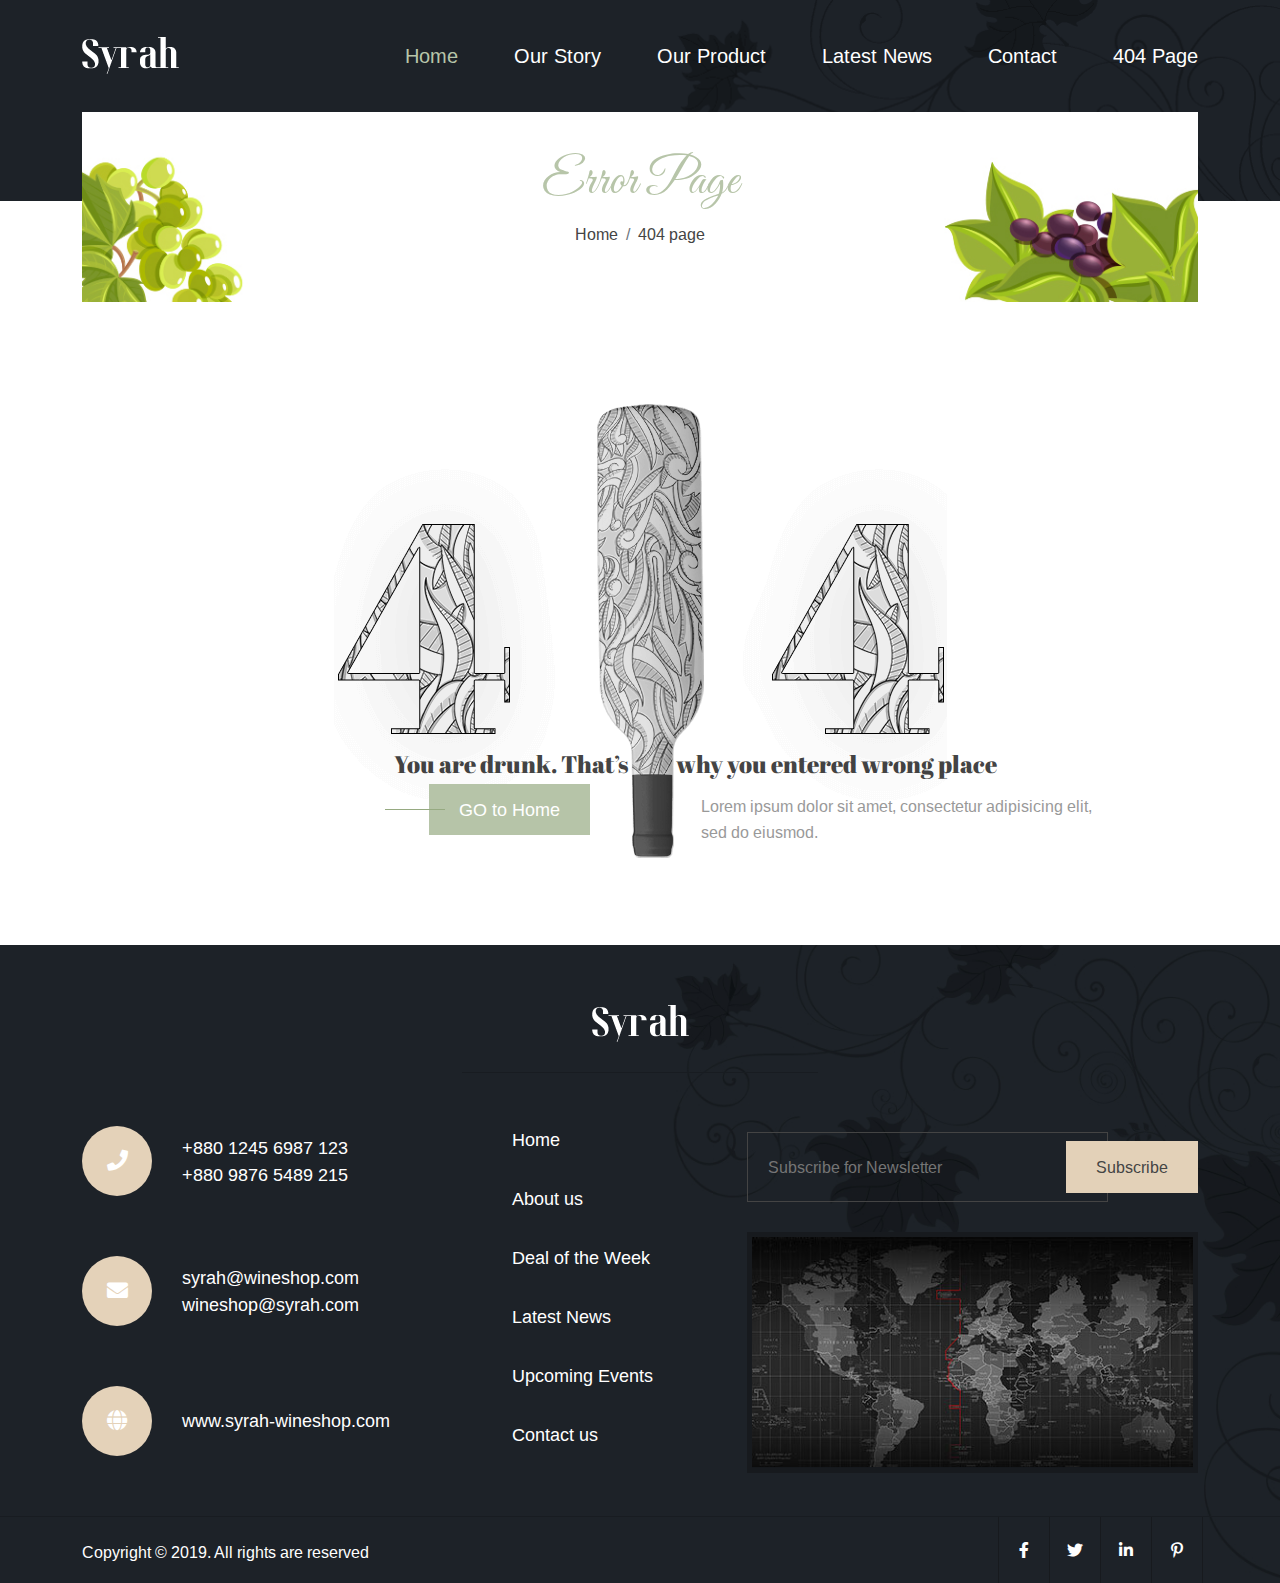
<file: 404-page.html>
<!DOCTYPE html>
<html lang="en">
<head>
    <meta charset="UTF-8">
    <meta http-equiv="X-UA-Compatible" content="IE=edge">
    <meta name="viewport" content="width=device-width, initial-scale=1.0">
    <title>Syrah - Wine Shop Html Template</title>
    <link href="https://fonts.googleapis.com/css2?family=Arimo:wght@400;500;600;700&display=swap" rel="stylesheet">
    <link href="https://fonts.googleapis.com/css2?family=Abril+Fatface&display=swap" rel="stylesheet">
    <link href="https://fonts.googleapis.com/css2?family=Great+Vibes&display=swap" rel="stylesheet">
    <link href="https://fonts.googleapis.com/css2?family=Abril+Fatface&display=swap" rel="stylesheet">
    <link href="https://fonts.googleapis.com/css2?family=Yellowtail&display=swap" rel="stylesheet">
    <link rel="stylesheet" href="css/bootstrap.min.css">
    <link rel="stylesheet" href="css/fontawesame.min.css">
    <link rel="stylesheet" href="css/slick.css">
    <link rel="stylesheet" href="css/slick-theme.css">
    <link rel="stylesheet" href="css/default.css">
    <link rel="stylesheet" href="css/style.css">
    <link rel="stylesheet" href="css/responsive.css">
</head>
<body>
    <!-- header part start -->
    <header id="top_header" class="story_page">

      <div class="banner_item" style="background: url(./images/inner-page-bg.png);">

        <!-- main menu part start  -->
        <nav class="navbar navbar-expand-lg custom_nav"> 
              <div class="container">
                <a class="navbar-brand" href="#">
                    <img src="images/logo.png" alt="logo">
                </a>
                <button class="navbar-toggler" type="button" data-bs-toggle="collapse" data-bs-target="#mynav">
                  <span class="navbar-toggler-icon">
                      <i class="fas fa-bars"></i>
                  </span>
                </button>
                <div class="collapse navbar-collapse" id="mynav">

                  <ul class="navbar-nav ms-auto">
                    <li class="nav-item">
                      <a class="nav-link active" href="index.html">Home</a>
                    </li>
                    <li class="nav-item">
                      <a class="nav-link" href="our-story.html">our story</a>
                    </li>
                    <li class="nav-item">
                      <a class="nav-link" href="our-product.html">our product</a>
                    </li>
                    <li class="nav-item">
                      <a class="nav-link" href="latest-news.html">latest news</a>
                    </li>
                    <li class="nav-item">
                      <a class="nav-link" href="contact.html">contact</a>
                    </li>
                    <li class="nav-item">
                      <a class="nav-link" href="404-page.html">404 page</a>
                    </li>
                  </ul>
                
                </div>
              </div>
            </nav>

          <!-- main menu part end -->

          <div class="breadcrumb_section">
            <div class="container">
              <div class="inner_title" style="background: url(./images/inner-title-bg.png);">
                <div class="row justify-content-center text-center">
                  <div class="col-lg-12">
                    <div class="inner_content">
                        <h2>Error Page</h2>
          
                        <ul class="breadcrumb">
                            <li class="breadcrumb-item">
                              <a href="index.html">Home</a>
                            </li>
                            <li class="breadcrumb-item active">
                              <a href="404-page.html">404 page</a>
                            </li>
                          </ul>
          
                      </div>
                  </div>
                </div>
              </div>
            </div>
          </div>

      </div>
    </header>   
    <!-- header part end -->

    <!-- Error page start -->

    <section class="error_page">
        <div class="container">
            <div class="row justify-content-center">
                <div class="col-lg-8">
                    <div class="error_img text-center">
                        <img src="./images/error-img.png" alt="error-img">
                    </div>
                </div>
            </div>

            <div class="row">
              <div class="col-lg-6 col-md-5 col-sm-6">
                <div class="left_text text_right">
                  <h3>You are drunk. That’s</h3>
                  <div class="btn">
                    <a href="index.html">GO to Home</a>
                 </div>
                </div>
              </div>
              <div class="col-lg-5 col-md-5 col-sm-6">
                <div class="right_text">
                  <h3>why you entered wrong place</h3>
                  <p>Lorem ipsum dolor sit amet, consectetur adipisicing elit, sed do eiusmod.</p>
                </div>
              </div>
            </div>
        </div>
    </section>

    <!-- Error page end -->

  <!-- Footer Area part start -->
  <footer class="footer_area">
    <div class="footer_bg" style="background: url(./images/footer-bg.jpg);">
      <div class="footer_top">
        <div class="container">
          <div class="row justify-content-center text-center">
            <div class="col-lg-4">
              <div class="footer_logo">
                <img src="./images/logo.png" alt="">
              </div>
            </div>
          </div>
  
          <div class="row pb_30">

            <div class="col-lg-4 col-md-6 col-sm-7">
              <div class="footer_content">
                <ul>
                  <li>
                    <span class="content_wrap align-items-center">
                      <span class="footer_icon">
                        <i class="fa fa-phone"></i>
                      </span>
                      <span class="footer_contact">
                        <span>+880 1245 6987 123</span><br>
                        <span>+880 9876 5489 215</span>
                      </span>
                    </span>
                  </li>
                  <li>
                    <span class="content_wrap align-items-center">
                      <span class="footer_icon">
                        <i class="fa fa-envelope"></i>
                      </span>
                      <span class="footer_contact">
                        <span>syrah@wineshop.com</span><br>
                        <span>wineshop@syrah.com</span>
                      </span>
                    </span>
                  </li>
                  <li>
                    <span class="content_wrap align-items-center">
                      <span class="footer_icon">
                        <i class="fa fa-globe"></i>
                      </span>
                      <span class="footer_contact">
                        <a href="index.html">www.syrah-wineshop.com</a>
                      </span>
                    </span>
                  </li>
                </ul>
              </div>
            </div>

            <div class="col-lg-3 col-md-5 col-sm-5">
              <div class="footer_nav">
                <ul>
                  <li>
                    <a href="">Home</a>
                  </li>
                  <li>
                    <a href="">About us</a>
                  </li>
                  <li>
                    <a href="">Deal of the Week</a>
                  </li>
                  <li>
                    <a href="">Latest News</a>
                  </li>
                  <li>
                    <a href="">Upcoming Events</a>
                  </li>
                  <li>
                    <a href="">Contact us</a>
                  </li>
                </ul>
              </div>
            </div>

            <div class="col-lg-5 col-md-12">
              <div class="news_later">
                <form action="#" class="sub_form">
                  <input type="email" placeholder="Subscribe for Newsletter">
                  <button class="sub_btn">Subscribe</button>
                </form>
              </div>
              <div class="footer_map">
                <img src="./images/map-preview.jpg" alt="">
              </div>
            </div>
          </div>
        </div>

        <div class="copyright_area">
          <div class="container">
            <div class="row">

              <div class="col-lg-6">
                <div class="copyright_text">
                  <p>Copyright © 2019. All rights are reserved</p>
                </div>
              </div>

              <div class="col-lg-6">
                <div class="social_nav">
                  <ul>
                    <li>
                      <a href="">
                        <i class="fab fa-facebook-f"></i>
                      </a>
                    </li>
                    <li>
                      <a href="">
                        <i class="fab fa-twitter"></i>
                      </a>
                    </li>
                    <li>
                      <a href="">
                        <i class="fab fa-linkedin-in"></i>
                      </a>
                    </li>
                    <li>
                      <a href="">
                        <i class="fab fa-pinterest-p"></i>
                      </a>
                    </li>
                  </ul>
                </div>
              </div>
            </div>
          </div>
        </div>
    </div>
    </div>
    
  </footer>
  <!-- Footer Area part end -->


    <!-- BAck to top start -->
    <a class="back_to_top" href="#">
      <i class="fa fa-angle-up"></i>
    </a>
  <!-- BAck to top End -->
    

    <script src="js/jquery-1.12.4.min.js"></script>
    <script src="js/bootstrap.bundle.min.js"></script>
    <script src="js/slick.min.js"></script>
    <script src="js/main.js"></script>
</body>
</html>
</file>
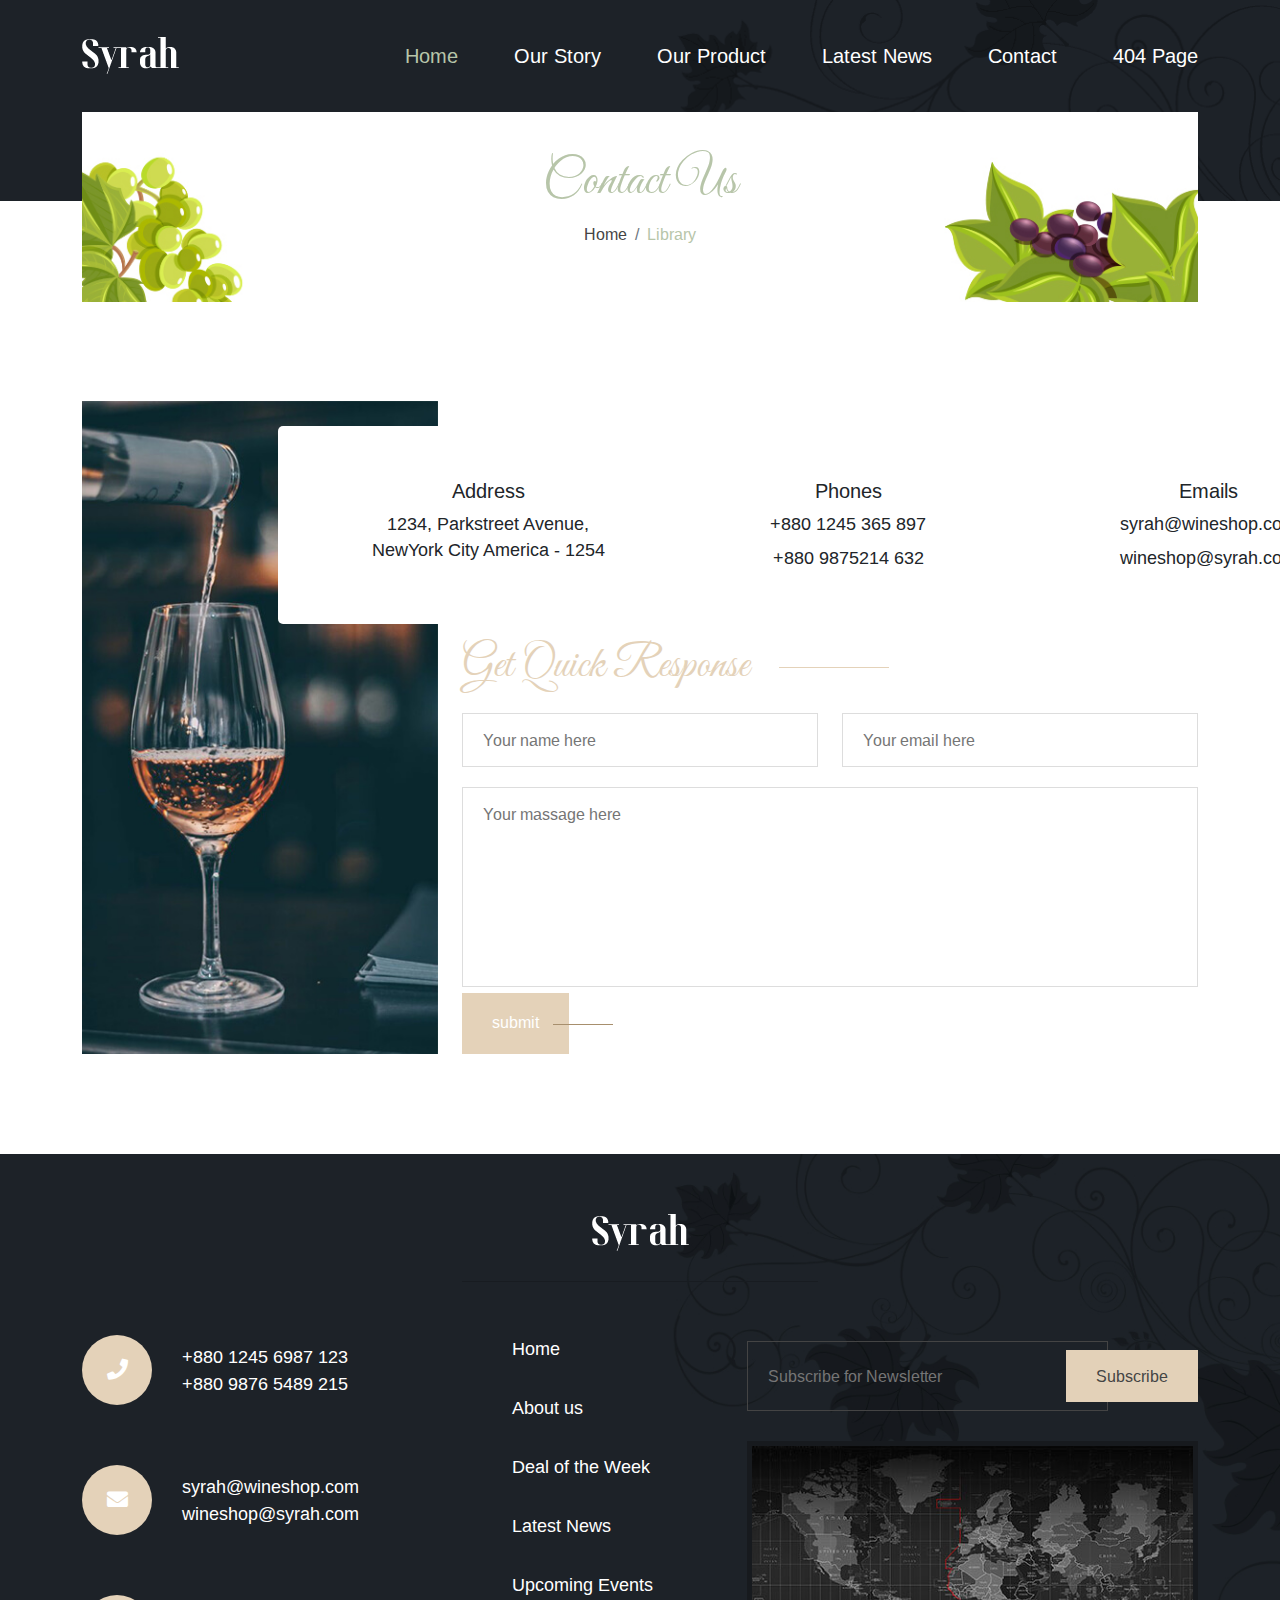
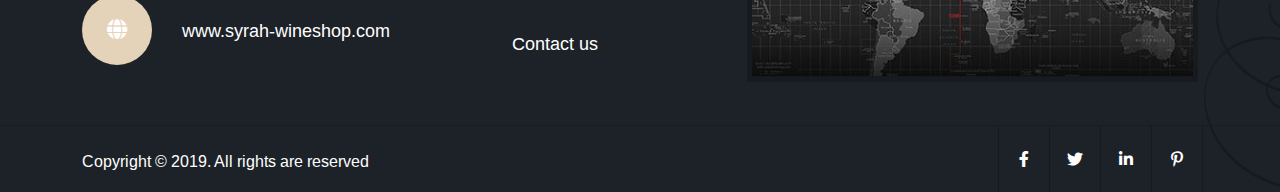
<file: contact.html>
<!DOCTYPE html>
<html lang="en">
<head>
    <meta charset="UTF-8">
    <meta http-equiv="X-UA-Compatible" content="IE=edge">
    <meta name="viewport" content="width=device-width, initial-scale=1.0">
    <title>Syrah - Wine Shop Html Template</title>
    <link href="https://fonts.googleapis.com/css2?family=Arimo:wght@400;500;600;700&display=swap" rel="stylesheet">
    <link href="https://fonts.googleapis.com/css2?family=Abril+Fatface&display=swap" rel="stylesheet">
    <link href="https://fonts.googleapis.com/css2?family=Great+Vibes&display=swap" rel="stylesheet">
    <link href="https://fonts.googleapis.com/css2?family=Abril+Fatface&display=swap" rel="stylesheet">
    <link rel="stylesheet" href="css/bootstrap.min.css">
    <link rel="stylesheet" href="css/fontawesame.min.css">
    <link rel="stylesheet" href="css/default.css">
    <link rel="stylesheet" href="css/style.css">
    <link rel="stylesheet" href="css/responsive.css">
</head>
<body class="contact_page">
    <!-- header part start -->
    <header id="top_header" class="story_page">

      <div class="banner_item" style="background: url(./images/inner-page-bg.png);">

        <!-- main menu part start  -->
        <nav class="navbar navbar-expand-lg custom_nav"> 
              <div class="container">
                <a class="navbar-brand" href="#">
                    <img src="images/logo.png" alt="logo">
                </a>
                <button class="navbar-toggler" type="button" data-bs-toggle="collapse" data-bs-target="#mynav">
                  <span class="navbar-toggler-icon">
                      <i class="fas fa-bars"></i>
                  </span>
                </button>
                <div class="collapse navbar-collapse" id="mynav">

                  <ul class="navbar-nav ms-auto">
                    <li class="nav-item">
                      <a class="nav-link active" href="index.html">Home</a>
                    </li>
                    <li class="nav-item">
                      <a class="nav-link" href="our-story.html">our story</a>
                    </li>
                    <li class="nav-item">
                      <a class="nav-link" href="our-product.html">our product</a>
                    </li>
                    <li class="nav-item">
                      <a class="nav-link" href="latest-news.html">latest news</a>
                    </li>
                    <li class="nav-item">
                      <a class="nav-link" href="contact.html">contact</a>
                    </li>
                    <li class="nav-item">
                      <a class="nav-link" href="404-page.html">404 page</a>
                    </li>
                  </ul>
                
                </div>
              </div>
            </nav>

          <!-- main menu part end -->

          <div class="breadcrumb_section">
            <div class="container">
              <div class="inner_title" style="background: url(./images/inner-title-bg.png);">
                <div class="row justify-content-center text-center">
                  <div class="col-lg-12">
                    <div class="inner_content">
                        <h2>Contact Us</h2>
          
                        <ul class="breadcrumb">
                            <li class="breadcrumb-item"><a href="#">Home</a></li>
                            <li class="breadcrumb-item active">Library</li>
                          </ul>
          
                      </div>
                  </div>
                </div>
              </div>
            </div>
          </div>

      </div>
    </header>   
    <!-- header part end -->

    <!-- contact info part start -->
    <section class="contact_info">
        <div class="container">

          <div class="row contact_part text-sm-center justify-content-center text-center">
            <div class="contact_info_list d-lg-flex">
                <div class="col-lg-4 col-md-6">
                    <div class="contact_details">
                      <h2>Address</h2>
                    <ul>
                      <li>
                        <p>1234, Parkstreet Avenue,<br>NewYork City America - 1254</p>
                      </li>
                    </ul>
                    </div>
                </div>
                <div class="col-lg-4 col-md-6">
                    <div class="contact details">
                      <h2>Phones</h2>
                    <ul>
                      <li>
                        <p>+880 1245 365 897</p>
                        <p>+880 9875214 632</p>
                      </li>
                    </ul>
                    </div>
                </div>
                <div class="col-lg-4 col-md-6">
                    <div class="contact_details">
                      <h2>Emails</h2>
                    <ul>
                      <li>
                        <p>syrah@wineshop.com</p>
                        <p>wineshop@syrah.com</p>
                      </li>
                    </ul>
                    </div>
                </div>
            </div>
        </div>

            <div class="row align-items-end">
                <div class="col-lg-4 d-none d-lg-block">
                    <div class="left_img">
                        <img src="./images/left-bg.jpg" alt="">
                    </div>
                </div>
                <div class="col-lg-8">
                    

                    <div class="form_wrap">
                        <div class="side_section">
                            <h2 class="orange_color">Get Quick Response</h2>
                        </div>
                        <form action="#">
                            <div class="row  justify-content-center">
                                <div class="col-lg-6">
                                    <input type="text" placeholder="Your name here">
                                </div>
                                <div class="col-lg-6">
                                    <input type="email" placeholder="Your email here">
                                </div>
                                <div class="col-lg-12">
                                    <textarea name="message" placeholder="Your massage here"></textarea>
                                </div>
                                <div class="col-lg-12">
                                    <button type="submit" class="theme_btn">submit</button>
                                </div>
                            </div>
                        </form>
                    </div>
                </div>
            </div>
        </div>
    </section>
    <!-- contact info part end -->


  <!-- Footer Area part start -->
  <footer class="footer_area">
    <div class="footer_bg" style="background: url(./images/footer-bg.jpg);">
      <div class="footer_top">
        <div class="container">
          <div class="row justify-content-center text-center">
            <div class="col-lg-4">
              <div class="footer_logo">
                <img src="./images/logo.png" alt="">
              </div>
            </div>
          </div>
  
          <div class="row pb_30">

            <div class="col-lg-4 col-md-6 col-sm-7">
              <div class="footer_content">
                <ul>
                  <li>
                    <span class="content_wrap align-items-center">
                      <span class="footer_icon">
                        <i class="fa fa-phone"></i>
                      </span>
                      <span class="footer_contact">
                        <span>+880 1245 6987 123</span><br>
                        <span>+880 9876 5489 215</span>
                      </span>
                    </span>
                  </li>
                  <li>
                    <span class="content_wrap align-items-center">
                      <span class="footer_icon">
                        <i class="fa fa-envelope"></i>
                      </span>
                      <span class="footer_contact">
                        <span>syrah@wineshop.com</span><br>
                        <span>wineshop@syrah.com</span>
                      </span>
                    </span>
                  </li>
                  <li>
                    <span class="content_wrap align-items-center">
                      <span class="footer_icon">
                        <i class="fa fa-globe"></i>
                      </span>
                      <span class="footer_contact">
                        <a href="index.html">www.syrah-wineshop.com</a>
                      </span>
                    </span>
                  </li>
                </ul>
              </div>
            </div>

            <div class="col-lg-3 col-md-5 col-sm-5">
              <div class="footer_nav">
                <ul>
                  <li>
                    <a href="">Home</a>
                  </li>
                  <li>
                    <a href="">About us</a>
                  </li>
                  <li>
                    <a href="">Deal of the Week</a>
                  </li>
                  <li>
                    <a href="">Latest News</a>
                  </li>
                  <li>
                    <a href="">Upcoming Events</a>
                  </li>
                  <li>
                    <a href="">Contact us</a>
                  </li>
                </ul>
              </div>
            </div>

            <div class="col-lg-5 col-md-12">
              <div class="news_later">
                <form action="#" class="sub_form">
                  <input type="email" placeholder="Subscribe for Newsletter">
                  <button class="sub_btn">Subscribe</button>
                </form>
              </div>
              <div class="footer_map">
                <img src="./images/map-preview.jpg" alt="">
              </div>
            </div>
          </div>
        </div>

        <div class="copyright_area">
          <div class="container">
            <div class="row">

              <div class="col-lg-6">
                <div class="copyright_text">
                  <p>Copyright © 2019. All rights are reserved</p>
                </div>
              </div>

              <div class="col-lg-6">
                <div class="social_nav">
                  <ul>
                    <li>
                      <a href="">
                        <i class="fab fa-facebook-f"></i>
                      </a>
                    </li>
                    <li>
                      <a href="">
                        <i class="fab fa-twitter"></i>
                      </a>
                    </li>
                    <li>
                      <a href="">
                        <i class="fab fa-linkedin-in"></i>
                      </a>
                    </li>
                    <li>
                      <a href="">
                        <i class="fab fa-pinterest-p"></i>
                      </a>
                    </li>
                  </ul>
                </div>
              </div>
            </div>
          </div>
        </div>
    </div>
    </div>
    
  </footer>
  <!-- Footer Area part end -->


    <!-- BAck to top start -->
    <a class="back_to_top" href="#">
      <i class="fa fa-angle-up"></i>
    </a>
  <!-- BAck to top End -->
    

    <script src="js/jquery-1.12.4.min.js"></script>
    <script src="js/bootstrap.bundle.min.js"></script>
    <script src="js/main.js"></script>
</body>
</html>
</file>
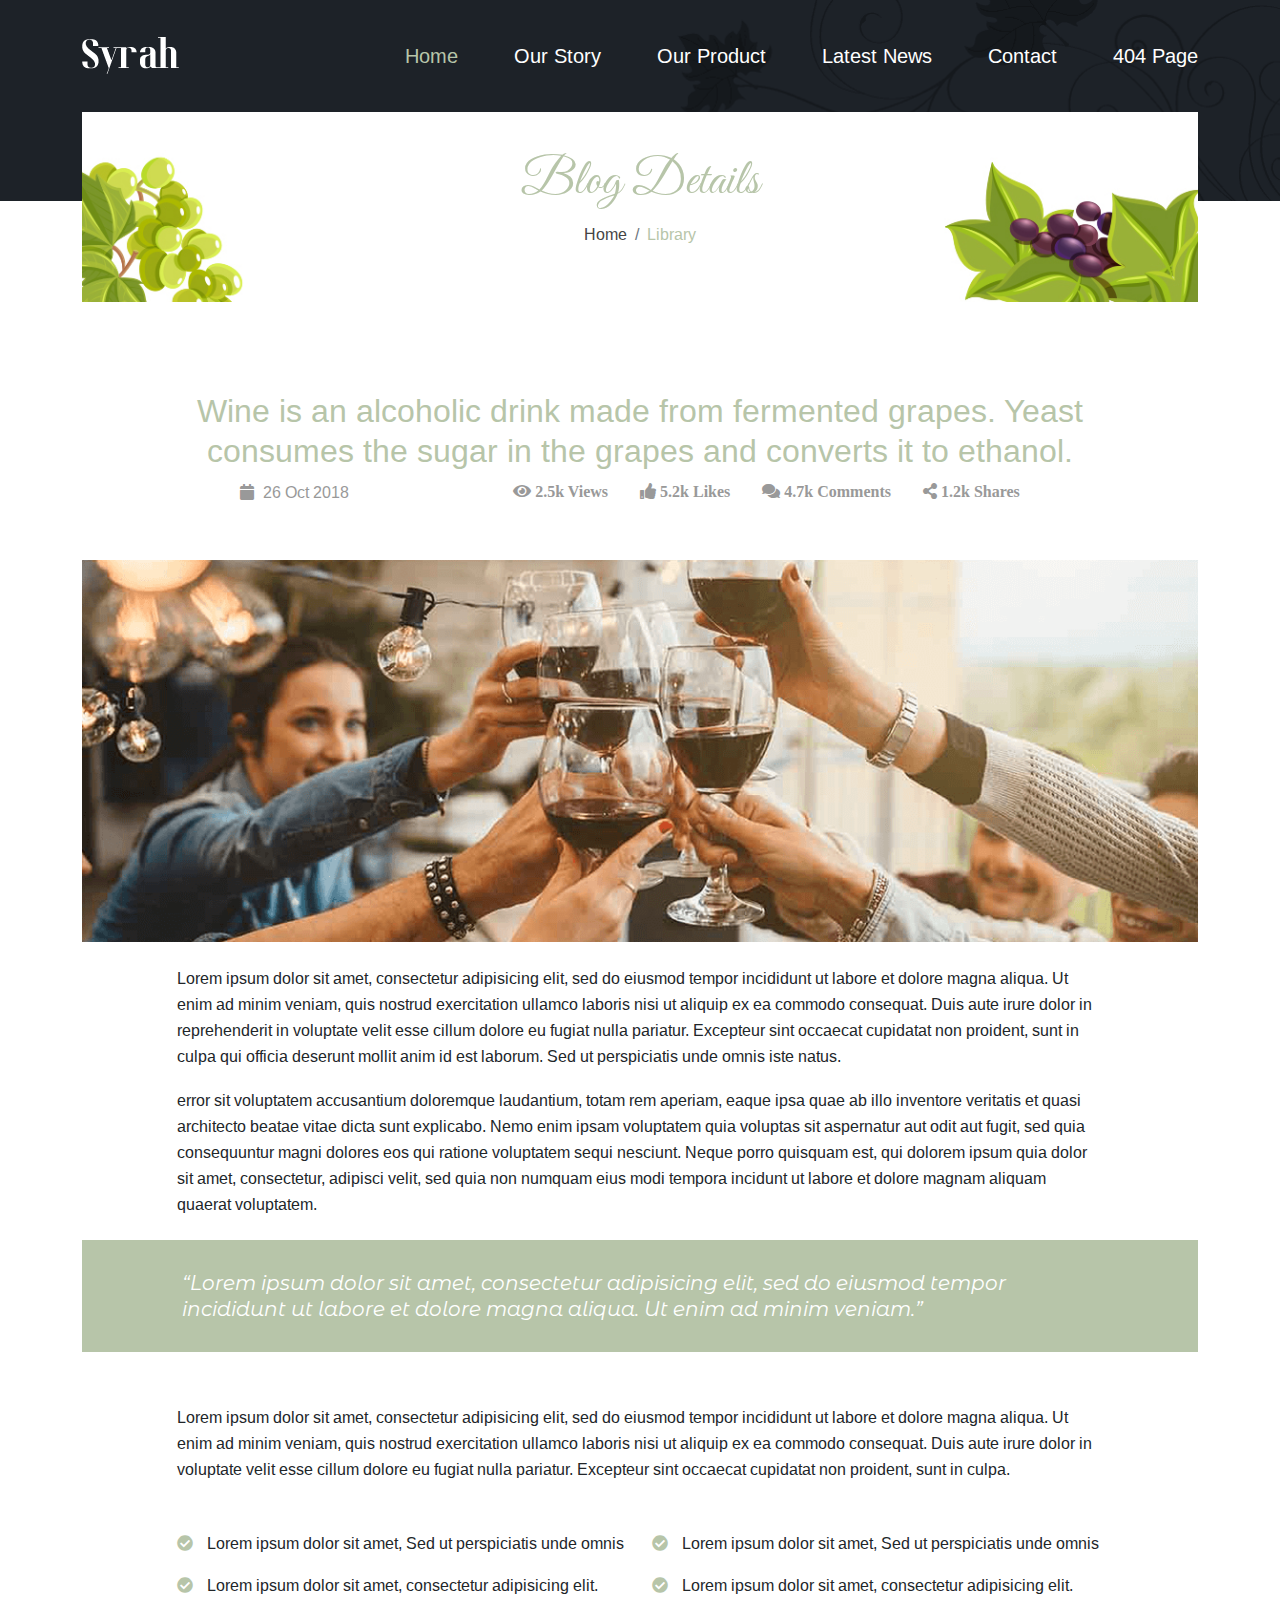
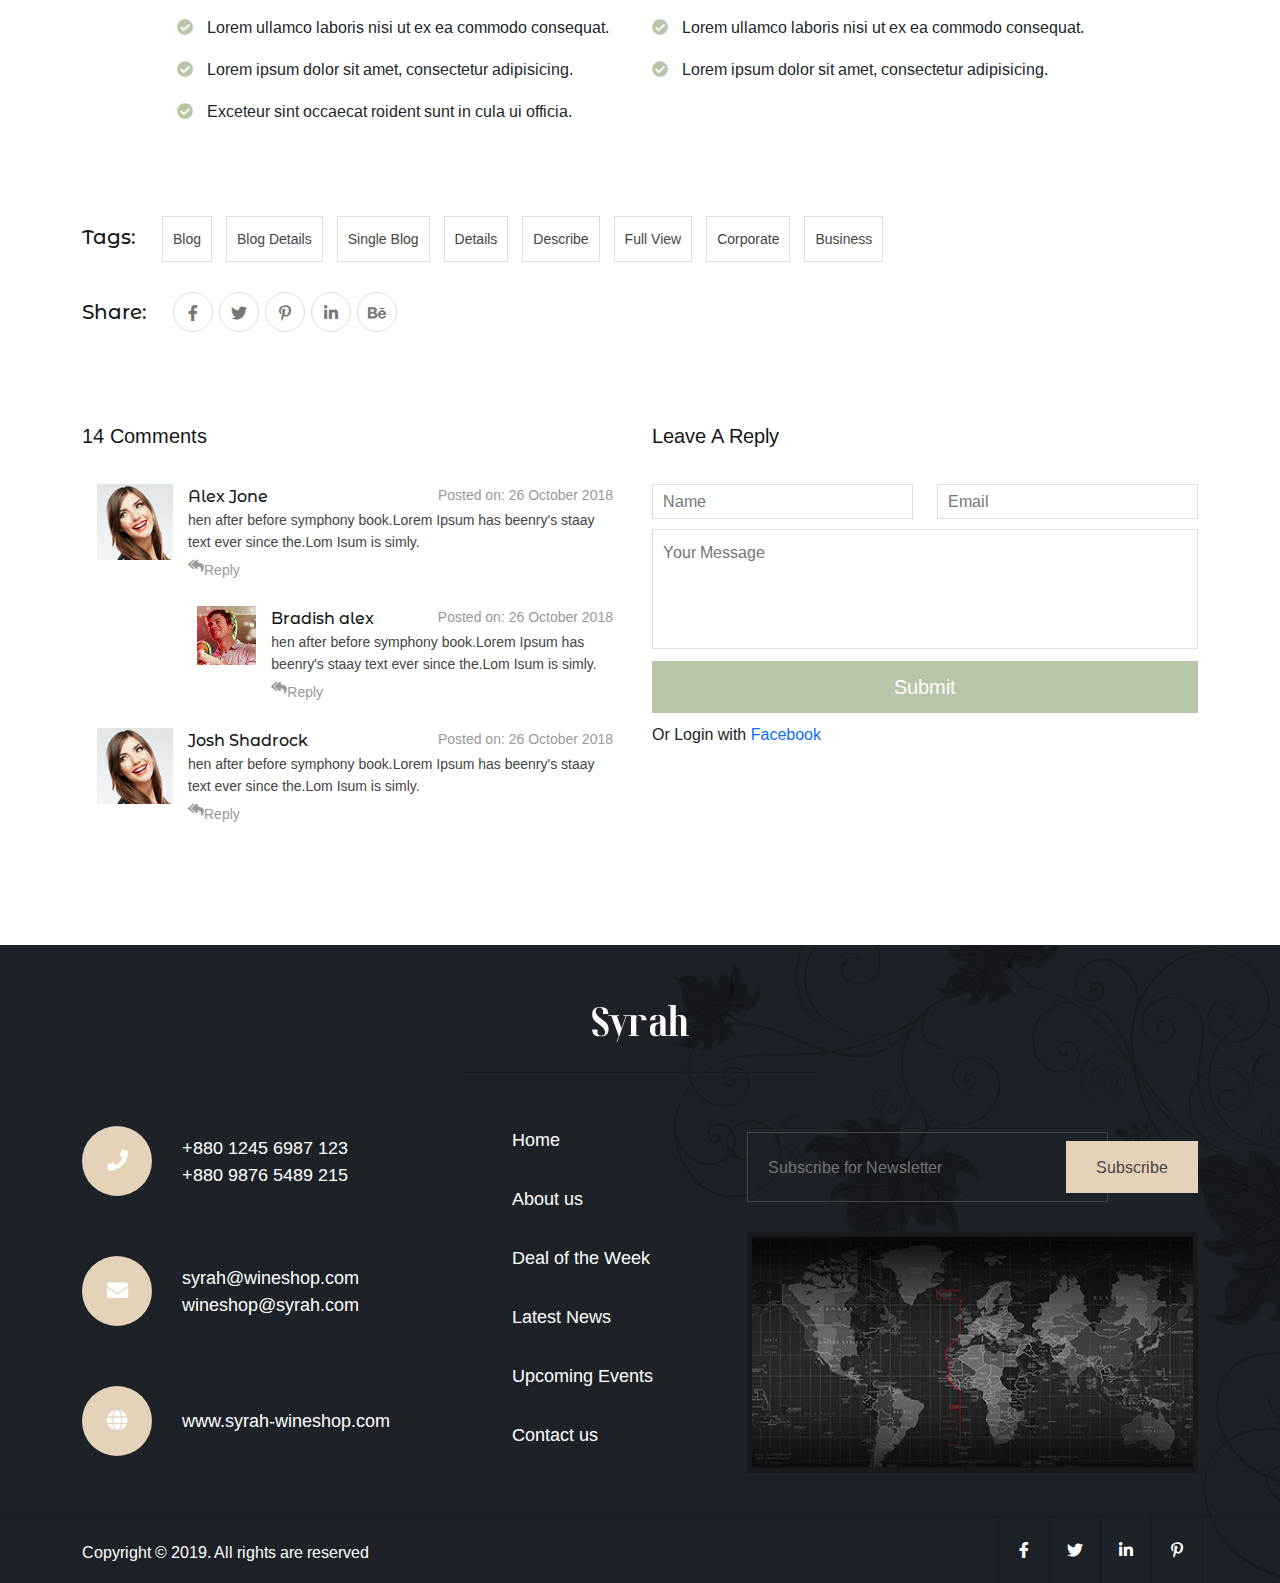
<file: latest-news.html>
<!DOCTYPE html>
<html lang="en">
<head>
    <meta charset="UTF-8">
    <meta http-equiv="X-UA-Compatible" content="IE=edge">
    <meta name="viewport" content="width=device-width, initial-scale=1.0">
    <title>Syrah - Wine Shop Html Template</title>
    <link href="https://fonts.googleapis.com/css2?family=Arimo:wght@400;500;600;700&display=swap" rel="stylesheet">
    <link href="https://fonts.googleapis.com/css2?family=Abril+Fatface&display=swap" rel="stylesheet">
    <link href="https://fonts.googleapis.com/css2?family=Great+Vibes&display=swap" rel="stylesheet">
    <link href="https://fonts.googleapis.com/css2?family=Abril+Fatface&display=swap" rel="stylesheet">
    <link href="https://fonts.googleapis.com/css2?family=Montserrat&family=Montserrat+Alternates&display=swap" rel="stylesheet">
    <link rel="stylesheet" href="css/bootstrap.min.css">
    <link rel="stylesheet" href="css/fontawesame.min.css">
    <link rel="stylesheet" href="css/default.css">
    <link rel="stylesheet" href="css/style.css">
    <link rel="stylesheet" href="css/responsive.css">
</head>
<body class="contact_page">
    <!-- header part start -->
    <header id="top_header" class="story_page">

      <div class="banner_item" style="background: url(./images/inner-page-bg.png);">

        <!-- main menu part start  -->
        <nav class="navbar navbar-expand-lg custom_nav"> 
              <div class="container">
                <a class="navbar-brand" href="#">
                    <img src="images/logo.png" alt="logo">
                </a>
                <button class="navbar-toggler" type="button" data-bs-toggle="collapse" data-bs-target="#mynav">
                  <span class="navbar-toggler-icon">
                      <i class="fas fa-bars"></i>
                  </span>
                </button>
                <div class="collapse navbar-collapse" id="mynav">

                  <ul class="navbar-nav ms-auto">
                    <li class="nav-item">
                      <a class="nav-link active" href="index.html">Home</a>
                    </li>
                    <li class="nav-item">
                      <a class="nav-link" href="our-story.html">our story</a>
                    </li>
                    <li class="nav-item">
                      <a class="nav-link" href="our-product.html">our product</a>
                    </li>
                    <li class="nav-item">
                      <a class="nav-link" href="latest-news.html">latest news</a>
                    </li>
                    <li class="nav-item">
                      <a class="nav-link" href="contact.html">contact</a>
                    </li>
                    <li class="nav-item">
                      <a class="nav-link" href="404-page.html">404 page</a>
                    </li>
                  </ul>
                
                </div>
              </div>
            </nav>

          <!-- main menu part end -->

          <div class="breadcrumb_section">
            <div class="container">
              <div class="inner_title" style="background: url(./images/inner-title-bg.png);">
                <div class="row justify-content-center text-center">
                  <div class="col-lg-12">
                    <div class="inner_content">
                        <h2>Blog Details</h2>
          
                        <ul class="breadcrumb">
                            <li class="breadcrumb-item"><a href="#">Home</a></li>
                            <li class="breadcrumb-item active">Library</li>
                          </ul>
          
                      </div>
                  </div>
                </div>
              </div>
            </div>
          </div>

      </div>
    </header>   
    <!-- header part end -->


    <!-- blog details part start  -->
    <section class="blog_detail_part">
      <div class="container">

        <div class="row justify-content-center text-center">
          <div class="col-lg-10">
            <div class="blog_detail_head">
              <h3>Wine is an alcoholic drink made from fermented grapes. Yeast consumes the sugar in the grapes and converts it to ethanol.</h3>
            </div>
          </div>
        </div>

        <div class="row justify-content-center text-center">
          <div class="col-lg-3">
            <div class="blog_date_text">
              <p>
                <a href="#">
                  <i class="fa fa-calendar"></i>
                   <span>26 Oct 2018</span>
              </a>
              </p>
            </div>
          </div>
          <div class="col-lg-7">
            <div class="blog_date_text d-flex text-center justify-content-center">

              <a href="">
                <i class="fa fa-eye">
                  <span>2.5k Views</span>
                </i>
              </a>
              <a href="">
                <i class="fa fa-thumbs-up">
                  <span>5.2k Likes</span>
                </i>
              </a>
              <a href="">
                <i class="fa fa-comments">
                  <span>4.7k Comments</span>
                </i>
              </a>
              <a href="">
                <i class="fa fa-share-alt">
                  <span>1.2k Shares</span>
                </i>
              </a>

            </div>
          </div>
        </div>
        <div class="row justify-content-center text-center">
          <div class="col-lg-12">
            <img src="./images/blog-details-bg.png" alt="blog bg">
          </div>
          <div class="col-lg-10 text-start">
            <div class="blog_detail_text">
                <p>Lorem ipsum dolor sit amet, consectetur adipisicing elit, sed do eiusmod tempor incididunt ut labore et dolore magna aliqua. Ut enim ad minim veniam, quis nostrud exercitation ullamco laboris nisi ut aliquip ex ea commodo consequat. Duis aute irure dolor in reprehenderit in voluptate velit esse cillum dolore eu fugiat nulla pariatur. Excepteur sint occaecat cupidatat non proident, sunt in culpa qui officia deserunt mollit anim id est laborum. Sed ut perspiciatis unde omnis iste natus.
                  <span>error sit voluptatem accusantium doloremque laudantium, totam rem aperiam, eaque ipsa quae ab illo inventore veritatis et quasi architecto beatae vitae dicta sunt explicabo. Nemo enim ipsam voluptatem quia voluptas sit aspernatur aut odit aut fugit, sed quia consequuntur magni dolores eos qui ratione voluptatem sequi nesciunt. Neque porro quisquam est, qui dolorem ipsum quia dolor sit amet, consectetur, adipisci velit, sed quia non numquam eius modi tempora incidunt ut labore et dolore magnam aliquam quaerat voluptatem.</span>
                </p>
                
            </div>
          </div>
          <div class="col-lg-12 text-start">
            <div class="blog_detail_color_text">
              <p>“Lorem ipsum dolor sit amet, consectetur adipisicing elit, sed do eiusmod tempor incididunt ut labore et dolore magna aliqua. Ut enim ad minim veniam.”</p>
            </div>
          </div>
          <div class="col-lg-10 text-start">
            <div class="cate_detail">
              <p>Lorem ipsum dolor sit amet, consectetur adipisicing elit, sed do eiusmod tempor incididunt ut labore et dolore magna aliqua. Ut enim ad minim veniam, quis nostrud exercitation ullamco laboris nisi ut aliquip ex ea commodo consequat. Duis aute irure dolor in voluptate velit esse cillum dolore eu fugiat nulla pariatur. Excepteur sint occaecat cupidatat non proident, sunt in culpa.</p>
            </div>
          </div>
          <div class="col-lg-5 text-start">
            <div class="cate_list">
              <ul>
                <li>
                  <i class="fa fa-check-circle"></i>
                  <span>Lorem ipsum dolor sit amet, Sed ut perspiciatis unde omnis</span>
                </li>
                <li>
                  <i class="fa fa-check-circle"></i>
                  <span>Lorem ipsum dolor sit amet, consectetur adipisicing elit.</span>
                </li>
                <li>
                  <i class="fa fa-check-circle"></i>
                  <span>Lorem ullamco laboris nisi ut ex ea commodo consequat.</span>
                </li>
                <li>
                  <i class="fa fa-check-circle"></i>
                  <span>Lorem ipsum dolor sit amet, consectetur adipisicing.</span>
                </li>
                <li>
                  <i class="fa fa-check-circle"></i>
                  <span>Exceteur sint occaecat roident sunt in cula ui officia.</span>
                </li>
              </ul>
            </div>
          </div>
          <div class="col-lg-5 text-start">
            <div class="cate_list">
              <ul>
                <li>
                  <i class="fa fa-check-circle"></i>
                  <span>Lorem ipsum dolor sit amet, Sed ut perspiciatis unde omnis</span>
                </li>
                <li>
                  <i class="fa fa-check-circle"></i>
                  <span>Lorem ipsum dolor sit amet, consectetur adipisicing elit.</span>
                </li>
                <li>
                  <i class="fa fa-check-circle"></i>
                  <span>Lorem ullamco laboris nisi ut ex ea commodo consequat.</span>
                </li>
                <li>
                  <i class="fa fa-check-circle"></i>
                  <span>Lorem ipsum dolor sit amet, consectetur adipisicing.</span>
                </li>
              </ul>
            </div>
          </div>
        </div>

        <div class="row">
          <div class="col-lg-12">
            <div class="tag_btn">
              <span>Tags:</span>
            <a href="#">Blog</a>
            <a href="#">Blog Details</a>
            <a href="#">Single Blog</a>
            <a href="#">Details</a>
            <a href="#">Describe</a>
            <a href="#">Full View</a>
            <a href="#">Corporate</a>
            <a href="#">Business</a>
            </div>
          </div>
          <div class="col-lg-12">
            <div class="share_icon">
              <span>Share:</span>
              <a href="#">
                <i class="fab fa-facebook-f"></i>
              </a>
              <a href="#">
                <i class="fab fa-twitter"></i>
              </a>
              <a href="#">
                <i class="fab fa-pinterest-p"></i>
              </a>
              <a href="#">
                <i class="fab fa-linkedin-in"></i>
              </a>
              <a href="#">
                <i class="fab fa-behance"></i>
              </a>
            </div>
          </div>
        </div>        
      </div>
    </section>

    <section class="comment_area">
      <div class="container">
        <div class="row">
          <div class="col-lg-6 ">
            <div class="comment_head">
              <h4>14 Comments</h4>
            </div>
            <div class="comment_contant d-flex">
              <div class="col-lg-2 comment_img">
                <img src="./images/comment-img-1.jpg" alt="">
              </div>
              <div class="col-lg-10 comment_text">
                <h5>Alex Jone</h5>
                <span>Posted on: 26 October 2018</span>
                <p>hen after before symphony book.Lorem Ipsum has beenry's staay text ever since the.Lom Isum is simly.
                </p>
                <a href="#">
                  <i class="fa fa-reply-all">
                    <span>Reply</span>
                  </i>
                </a>
              </div>
            </div>
            <div class="comment_contant d-flex margin_left_100">
              <div class="col-lg-2 comment_img">
                <img src="./images/comment-img-2.jpg" alt="">
              </div>
              <div class="col-lg-10 comment_text">
                <h5>Bradish alex</h5>
                <span>Posted on: 26 October 2018</span>
                <p>hen after before symphony book.Lorem Ipsum has beenry's staay text ever since the.Lom Isum is simly.
                </p>
                <a href="#">
                  <i class="fa fa-reply-all">
                    <span>Reply</span>
                  </i>
                </a>
              </div>
            </div>
            <div class="comment_contant d-flex">
              <div class="col-lg-2 comment_img">
                <img src="./images/comment-img-1.jpg" alt="">
              </div>
              <div class="col-lg-10 comment_text">
                <h5>Josh Shadrock</h5>
                <span>Posted on: 26 October 2018</span>
                <p>hen after before symphony book.Lorem Ipsum has beenry's staay text ever since the.Lom Isum is simly.
                </p>
                <a href="#">
                  <i class="fa fa-reply-all">
                    <span>Reply</span>
                  </i>
                </a>
              </div>
            </div>
          </div>

          <div class="col-lg-6">
            <div class="comment_head">
              <h4>Leave A Reply</h4>
            </div>
            <div class="form_part">
              <form>
                <div class="row justify-content-center">
                  <div class="col-lg-6 col-sm-12">
                    <input type="text" placeholder="Name">
                  </div>
                  <div class="col-lg-6 col-sm-12">
                    <input type="text" placeholder="Email">
                  </div>
                </div>
                <div class="row">
                  <div class="col-lg-12">
                    <textarea placeholder="Your Message"></textarea>
                  </div>
                  <div class="col-lg-12">
                    <button type="submit">Submit</button>
                  </div>
                  <p>Or Login with <a href="">Facebook</a></p>
                </div>
              </form>
            </div>
          </div>
        </div>
      </div>
    </section>
    <!-- blog details part End -->


  <!-- Footer Area part start -->
  <footer class="footer_area">
    <div class="footer_bg" style="background: url(./images/footer-bg.jpg);">
      <div class="footer_top">
        <div class="container">
          <div class="row justify-content-center text-center">
            <div class="col-lg-4">
              <div class="footer_logo">
                <img src="./images/logo.png" alt="">
              </div>
            </div>
          </div>
  
          <div class="row pb_30">

            <div class="col-lg-4 col-md-6 col-sm-7">
              <div class="footer_content">
                <ul>
                  <li>
                    <span class="content_wrap align-items-center">
                      <span class="footer_icon">
                        <i class="fa fa-phone"></i>
                      </span>
                      <span class="footer_contact">
                        <span>+880 1245 6987 123</span><br>
                        <span>+880 9876 5489 215</span>
                      </span>
                    </span>
                  </li>
                  <li>
                    <span class="content_wrap align-items-center">
                      <span class="footer_icon">
                        <i class="fa fa-envelope"></i>
                      </span>
                      <span class="footer_contact">
                        <span>syrah@wineshop.com</span><br>
                        <span>wineshop@syrah.com</span>
                      </span>
                    </span>
                  </li>
                  <li>
                    <span class="content_wrap align-items-center">
                      <span class="footer_icon">
                        <i class="fa fa-globe"></i>
                      </span>
                      <span class="footer_contact">
                        <a href="index.html">www.syrah-wineshop.com</a>
                      </span>
                    </span>
                  </li>
                </ul>
              </div>
            </div>

            <div class="col-lg-3 col-md-5 col-sm-5">
              <div class="footer_nav">
                <ul>
                  <li>
                    <a href="">Home</a>
                  </li>
                  <li>
                    <a href="">About us</a>
                  </li>
                  <li>
                    <a href="">Deal of the Week</a>
                  </li>
                  <li>
                    <a href="">Latest News</a>
                  </li>
                  <li>
                    <a href="">Upcoming Events</a>
                  </li>
                  <li>
                    <a href="">Contact us</a>
                  </li>
                </ul>
              </div>
            </div>

            <div class="col-lg-5 col-md-12">
              <div class="news_later">
                <form action="#" class="sub_form">
                  <input type="email" placeholder="Subscribe for Newsletter">
                  <button class="sub_btn">Subscribe</button>
                </form>
              </div>
              <div class="footer_map">
                <img src="./images/map-preview.jpg" alt="">
              </div>
            </div>
          </div>
        </div>

        <div class="copyright_area">
          <div class="container">
            <div class="row">

              <div class="col-lg-6">
                <div class="copyright_text">
                  <p>Copyright © 2019. All rights are reserved</p>
                </div>
              </div>

              <div class="col-lg-6">
                <div class="social_nav">
                  <ul>
                    <li>
                      <a href="">
                        <i class="fab fa-facebook-f"></i>
                      </a>
                    </li>
                    <li>
                      <a href="">
                        <i class="fab fa-twitter"></i>
                      </a>
                    </li>
                    <li>
                      <a href="">
                        <i class="fab fa-linkedin-in"></i>
                      </a>
                    </li>
                    <li>
                      <a href="">
                        <i class="fab fa-pinterest-p"></i>
                      </a>
                    </li>
                  </ul>
                </div>
              </div>
            </div>
          </div>
        </div>
    </div>
    </div>
    
  </footer>
  <!-- Footer Area part end -->
  


    <!-- BAck to top start -->
    <a class="back_to_top" href="#">
      <i class="fa fa-angle-up"></i>
    </a>
  <!-- BAck to top End -->
    

    <script src="js/jquery-1.12.4.min.js"></script>
    <script src="js/bootstrap.bundle.min.js"></script>
    <script src="js/main.js"></script>
</body>
</html>
</file>
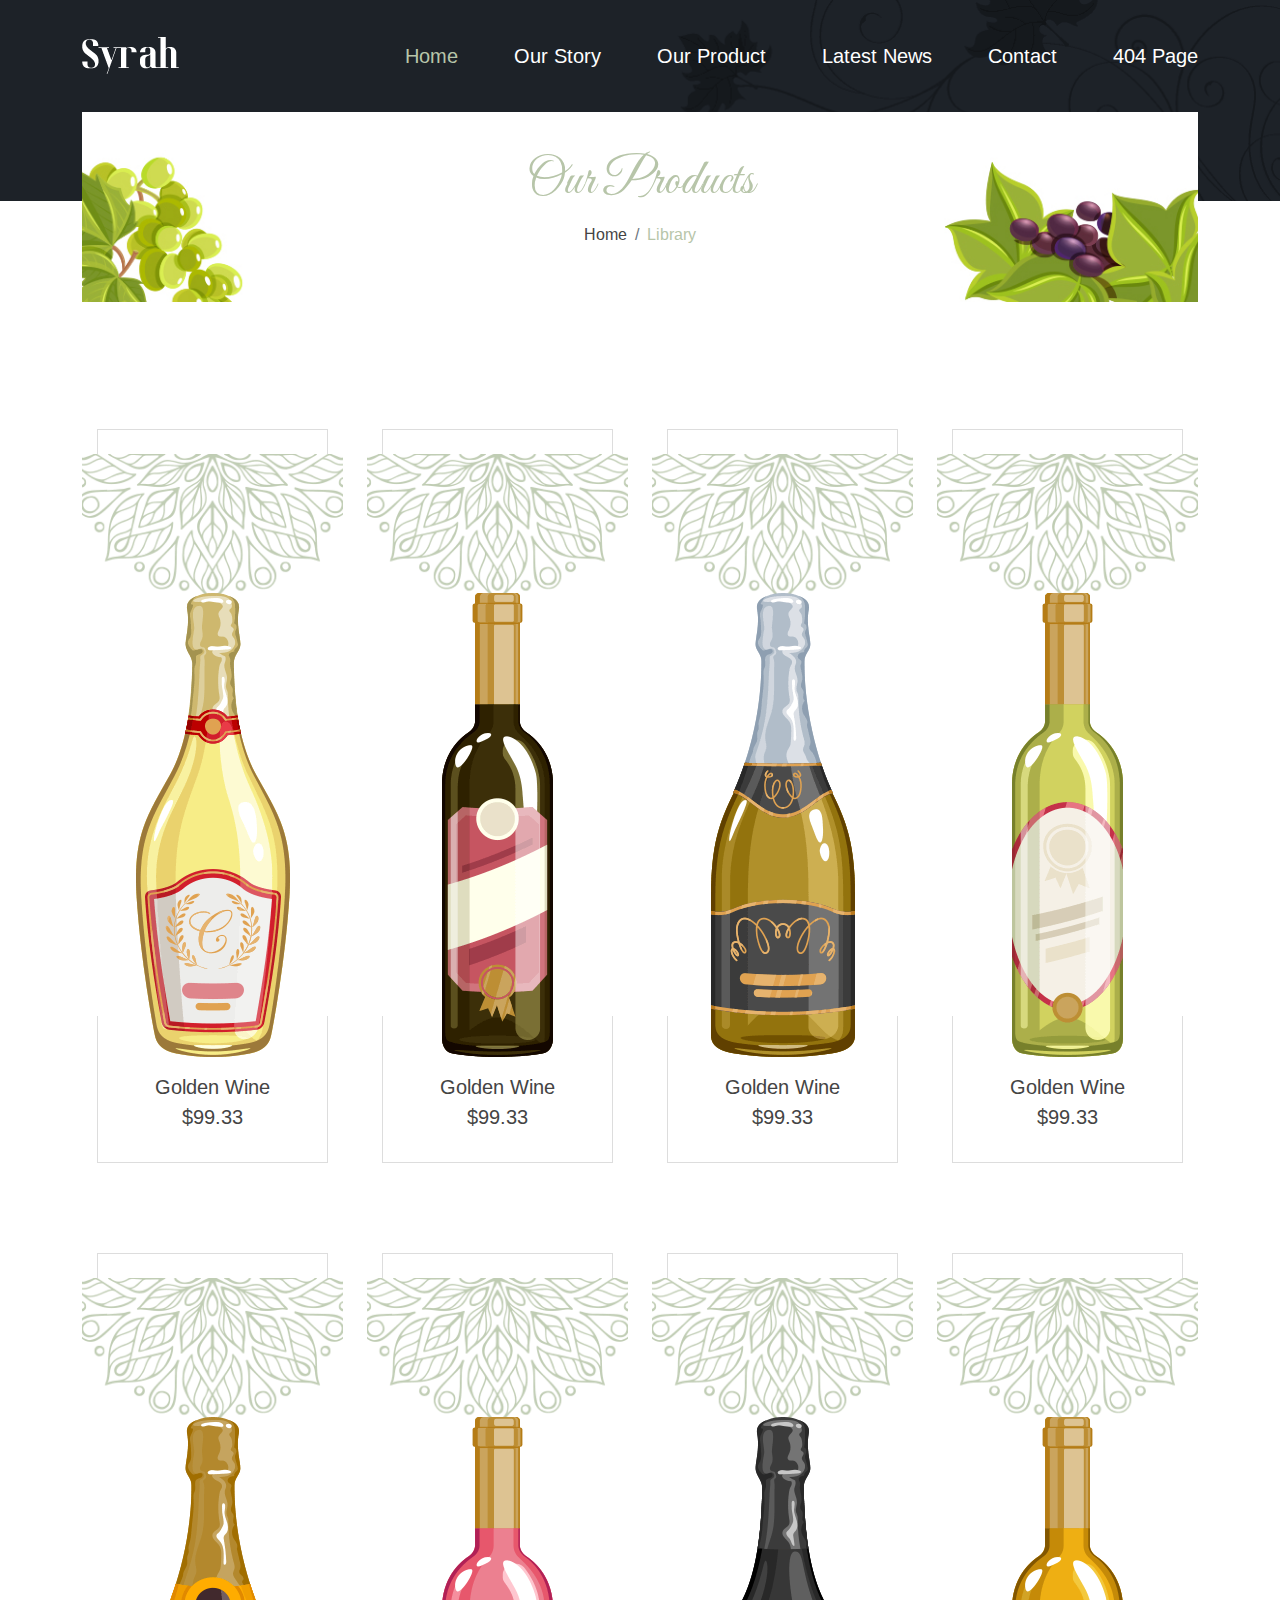
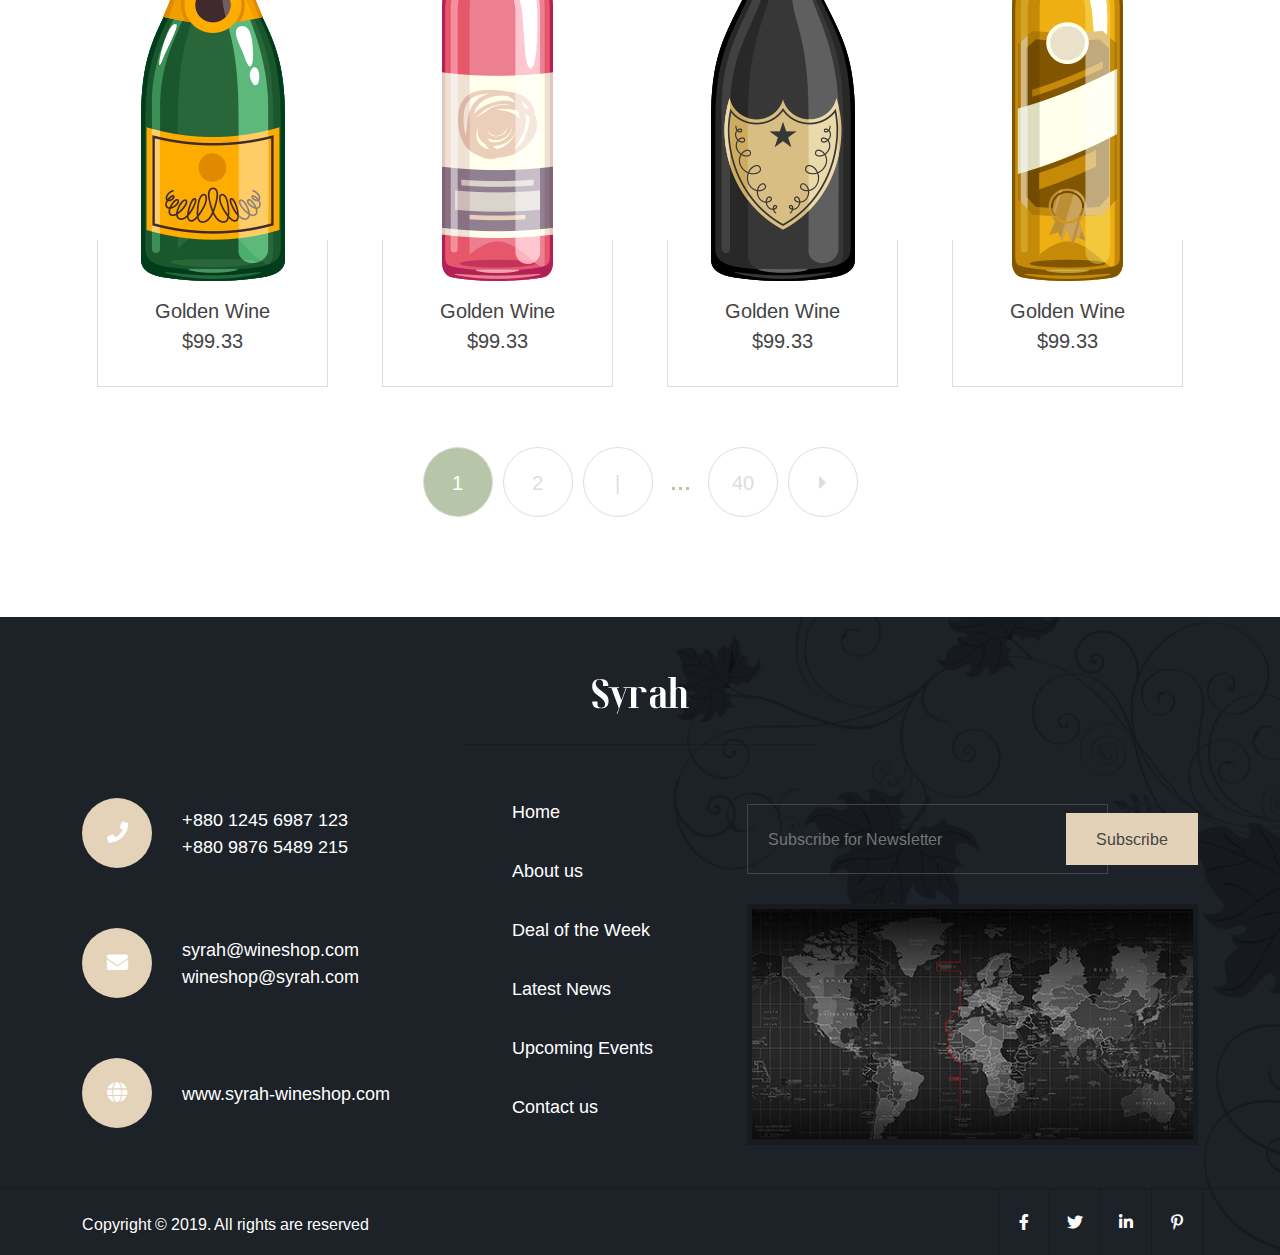
<file: our-product.html>
<!DOCTYPE html>
<html lang="en">
<head>
    <meta charset="UTF-8">
    <meta http-equiv="X-UA-Compatible" content="IE=edge">
    <meta name="viewport" content="width=device-width, initial-scale=1.0">
    <title>Syrah - Wine Shop Html Template</title>
    <link href="https://fonts.googleapis.com/css2?family=Arimo:wght@400;500;600;700&display=swap" rel="stylesheet">
    <link href="https://fonts.googleapis.com/css2?family=Abril+Fatface&display=swap" rel="stylesheet">
    <link href="https://fonts.googleapis.com/css2?family=Great+Vibes&display=swap" rel="stylesheet">
    <link href="https://fonts.googleapis.com/css2?family=Abril+Fatface&display=swap" rel="stylesheet">
    <link rel="stylesheet" href="css/bootstrap.min.css">
    <link rel="stylesheet" href="css/fontawesame.min.css">
    <link rel="stylesheet" href="css/default.css">
    <link rel="stylesheet" href="css/style.css">
    <link rel="stylesheet" href="css/responsive.css">
</head>
<body class="product_page">
    <!-- header part start -->
    <header id="top_header" class="story_page">

      <div class="banner_item" style="background: url(./images/inner-page-bg.png);">

        <!-- main menu part start  -->
        <nav class="navbar navbar-expand-lg custom_nav"> 
              <div class="container">
                <a class="navbar-brand" href="#">
                    <img src="images/logo.png" alt="logo">
                </a>
                <button class="navbar-toggler" type="button" data-bs-toggle="collapse" data-bs-target="#mynav">
                  <span class="navbar-toggler-icon">
                      <i class="fas fa-bars"></i>
                  </span>
                </button>
                <div class="collapse navbar-collapse" id="mynav">

                  <ul class="navbar-nav ms-auto">
                    <li class="nav-item">
                      <a class="nav-link active" href="index.html">Home</a>
                    </li>
                    <li class="nav-item">
                      <a class="nav-link" href="our-story.html">our story</a>
                    </li>
                    <li class="nav-item">
                      <a class="nav-link" href="our-product.html">our product</a>
                    </li>
                    <li class="nav-item">
                      <a class="nav-link" href="latest-news.html">latest news</a>
                    </li>
                    <li class="nav-item">
                      <a class="nav-link" href="contact.html">contact</a>
                    </li>
                    <li class="nav-item">
                      <a class="nav-link" href="404-page.html">404 page</a>
                    </li>
                  </ul>
                
                </div>
              </div>
            </nav>

          <!-- main menu part end -->

          <div class="breadcrumb_section">
            <div class="container">
              <div class="inner_title" style="background: url(./images/inner-title-bg.png);">
                <div class="row justify-content-center text-center">
                  <div class="col-lg-12">
                    <div class="inner_content">
                        <h2>Our Products</h2>
          
                        <ul class="breadcrumb">
                            <li class="breadcrumb-item"><a href="#">Home</a></li>
                            <li class="breadcrumb-item active">Library</li>
                          </ul>
          
                      </div>
                  </div>
                </div>
              </div>
            </div>
          </div>

      </div>
    </header>   
    <!-- header part end -->


    <!-- Product area part start -->
<section class="product_area">
    <div class="container">
        <div class="row">
            <div class="col-lg-3 col-sm-6">
                <div class="single_product">
                    <div class="product_bg text-center">
                        <img src="./images/product-bg-shap.png" alt="">
                    </div>
                    <div class="product_wrap text-center">
                       <div class="product_border">
                           <div class="product_img">
                               <img src="./images/product-1.png" alt="">
                            </div>
                            <div class="product_details text-center">
                                <span>Golden Wine</span>
                                <span>$99.33</span>
                            </div>
                        </div>
                    </div>
                </div>
            </div>
            <div class="col-lg-3 col-sm-6">
                <div class="single_product">
                    <div class="product_bg text-center">
                        <img src="./images/product-bg-shap.png" alt="">
                    </div>
                    <div class="product_wrap text-center">
                       <div class="product_border">
                           <div class="product_img">
                               <img src="./images/product-2.png" alt="">
                            </div>
                            <div class="product_details text-center">
                                <span>Golden Wine</span>
                                <span>$99.33</span>
                            </div>
                        </div>
                    </div>
                </div>
            </div>
            <div class="col-lg-3 col-sm-6">
                <div class="single_product">
                    <div class="product_bg text-center">
                        <img src="./images/product-bg-shap.png" alt="">
                    </div>
                    <div class="product_wrap text-center">
                       <div class="product_border">
                           <div class="product_img">
                               <img src="./images/product-3.png" alt="">
                            </div>
                            <div class="product_details text-center">
                                <span>Golden Wine</span>
                                <span>$99.33</span>
                            </div>
                        </div>
                    </div>
                </div>
            </div>
            <div class="col-lg-3 col-sm-6">
                <div class="single_product">
                    <div class="product_bg text-center">
                        <img src="./images/product-bg-shap.png" alt="">
                    </div>
                    <div class="product_wrap text-center">
                       <div class="product_border">
                           <div class="product_img">
                               <img src="./images/product-4.png" alt="">
                            </div>
                            <div class="product_details text-center">
                                <span>Golden Wine</span>
                                <span>$99.33</span>
                            </div>
                        </div>
                    </div>
                </div>
            </div>
        </div>

        <div class="row">
            <div class="col-lg-3 col-sm-6">
                <div class="single_product">
                    <div class="product_bg text-center">
                        <img src="./images/product-bg-shap.png" alt="">
                    </div>
                    <div class="product_wrap text-center">
                       <div class="product_border">
                           <div class="product_img">
                               <img src="./images/product-5.png" alt="">
                            </div>
                            <div class="product_details text-center">
                                <span>Golden Wine</span>
                                <span>$99.33</span>
                            </div>
                        </div>
                    </div>
                </div>
            </div>
            <div class="col-lg-3 col-sm-6">
                <div class="single_product">
                    <div class="product_bg text-center">
                        <img src="./images/product-bg-shap.png" alt="">
                    </div>
                    <div class="product_wrap text-center">
                       <div class="product_border">
                           <div class="product_img">
                               <img src="./images/product-6.png" alt="">
                            </div>
                            <div class="product_details text-center">
                                <span>Golden Wine</span>
                                <span>$99.33</span>
                            </div>
                        </div>
                    </div>
                </div>
            </div>
            <div class="col-lg-3 col-sm-6">
                <div class="single_product">
                    <div class="product_bg text-center">
                        <img src="./images/product-bg-shap.png" alt="">
                    </div>
                    <div class="product_wrap text-center">
                       <div class="product_border">
                           <div class="product_img">
                               <img src="./images/product-7.png" alt="">
                            </div>
                            <div class="product_details text-center">
                                <span>Golden Wine</span>
                                <span>$99.33</span>
                            </div>
                        </div>
                    </div>
                </div>
            </div>
            <div class="col-lg-3 col-sm-6">
                <div class="single_product">
                    <div class="product_bg text-center">
                        <img src="./images/product-bg-shap.png" alt="">
                    </div>
                    <div class="product_wrap text-center">
                       <div class="product_border">
                           <div class="product_img">
                               <img src="./images/product-8.png" alt="">
                            </div>
                            <div class="product_details text-center">
                                <span>Golden Wine</span>
                                <span>$99.33</span>
                            </div>
                        </div>
                    </div>
                </div>
            </div>
        </div>
    </div>
</section>
<div class="pagination_area">
    <div class="container">
        <div class="row text-center">
            <div class="col-lg-12">
                <ul class="pagination_list">
                    <li>
                        <a class="active" href="#">1</a>
                    </li>
                    <li>
                        <a href="#">2</a>
                    </li>
                    <li>
                        <p>|</p>
                    </li>
                    <li>
                        <span></span>
                        <span></span>
                        <span></span>
                    </li>
                    <li>
                        <a href="#">40</a>
                    </li>
                    <li>
                        <a href="#">
                            <i class="fa fa-caret-right"></i>
                        </a>
                    </li>
                  </ul>
            </div>
        </div>
    </div>
</div>

    <!-- Product area part end -->

  
  <!-- Footer Area part start -->
  <footer class="footer_area">
    <div class="footer_bg" style="background: url(./images/footer-bg.jpg);">
      <div class="footer_top">
        <div class="container">
          <div class="row justify-content-center text-center">
            <div class="col-lg-4">
              <div class="footer_logo">
                <img src="./images/logo.png" alt="">
              </div>
            </div>
          </div>
  
          <div class="row pb_30">

            <div class="col-lg-4 col-md-6 col-sm-7">
              <div class="footer_content">
                <ul>
                  <li>
                    <span class="content_wrap align-items-center">
                      <span class="footer_icon">
                        <i class="fa fa-phone"></i>
                      </span>
                      <span class="footer_contact">
                        <span>+880 1245 6987 123</span><br>
                        <span>+880 9876 5489 215</span>
                      </span>
                    </span>
                  </li>
                  <li>
                    <span class="content_wrap align-items-center">
                      <span class="footer_icon">
                        <i class="fa fa-envelope"></i>
                      </span>
                      <span class="footer_contact">
                        <span>syrah@wineshop.com</span><br>
                        <span>wineshop@syrah.com</span>
                      </span>
                    </span>
                  </li>
                  <li>
                    <span class="content_wrap align-items-center">
                      <span class="footer_icon">
                        <i class="fa fa-globe"></i>
                      </span>
                      <span class="footer_contact">
                        <a href="index.html">www.syrah-wineshop.com</a>
                      </span>
                    </span>
                  </li>
                </ul>
              </div>
            </div>

            <div class="col-lg-3 col-md-5 col-sm-5">
              <div class="footer_nav">
                <ul>
                  <li>
                    <a href="">Home</a>
                  </li>
                  <li>
                    <a href="">About us</a>
                  </li>
                  <li>
                    <a href="">Deal of the Week</a>
                  </li>
                  <li>
                    <a href="">Latest News</a>
                  </li>
                  <li>
                    <a href="">Upcoming Events</a>
                  </li>
                  <li>
                    <a href="">Contact us</a>
                  </li>
                </ul>
              </div>
            </div>

            <div class="col-lg-5 col-md-12">
              <div class="news_later">
                <form action="#" class="sub_form">
                  <input type="email" placeholder="Subscribe for Newsletter">
                  <button class="sub_btn">Subscribe</button>
                </form>
              </div>
              <div class="footer_map">
                <img src="./images/map-preview.jpg" alt="">
              </div>
            </div>
          </div>
        </div>

        <div class="copyright_area">
          <div class="container">
            <div class="row">

              <div class="col-lg-6">
                <div class="copyright_text">
                  <p>Copyright © 2019. All rights are reserved</p>
                </div>
              </div>

              <div class="col-lg-6">
                <div class="social_nav">
                  <ul>
                    <li>
                      <a href="">
                        <i class="fab fa-facebook-f"></i>
                      </a>
                    </li>
                    <li>
                      <a href="">
                        <i class="fab fa-twitter"></i>
                      </a>
                    </li>
                    <li>
                      <a href="">
                        <i class="fab fa-linkedin-in"></i>
                      </a>
                    </li>
                    <li>
                      <a href="">
                        <i class="fab fa-pinterest-p"></i>
                      </a>
                    </li>
                  </ul>
                </div>
              </div>
            </div>
          </div>
        </div>
    </div>
    </div>
    
  </footer>
  <!-- Footer Area part end -->


    <!-- BAck to top start -->
    <a class="back_to_top" href="#">
      <i class="fa fa-angle-up"></i>
    </a>
  <!-- BAck to top End -->
    

    <script src="js/jquery-1.12.4.min.js"></script>
    <script src="js/bootstrap.bundle.min.js"></script>
    <script src="js/main.js"></script>
</body>
</html>
</file>
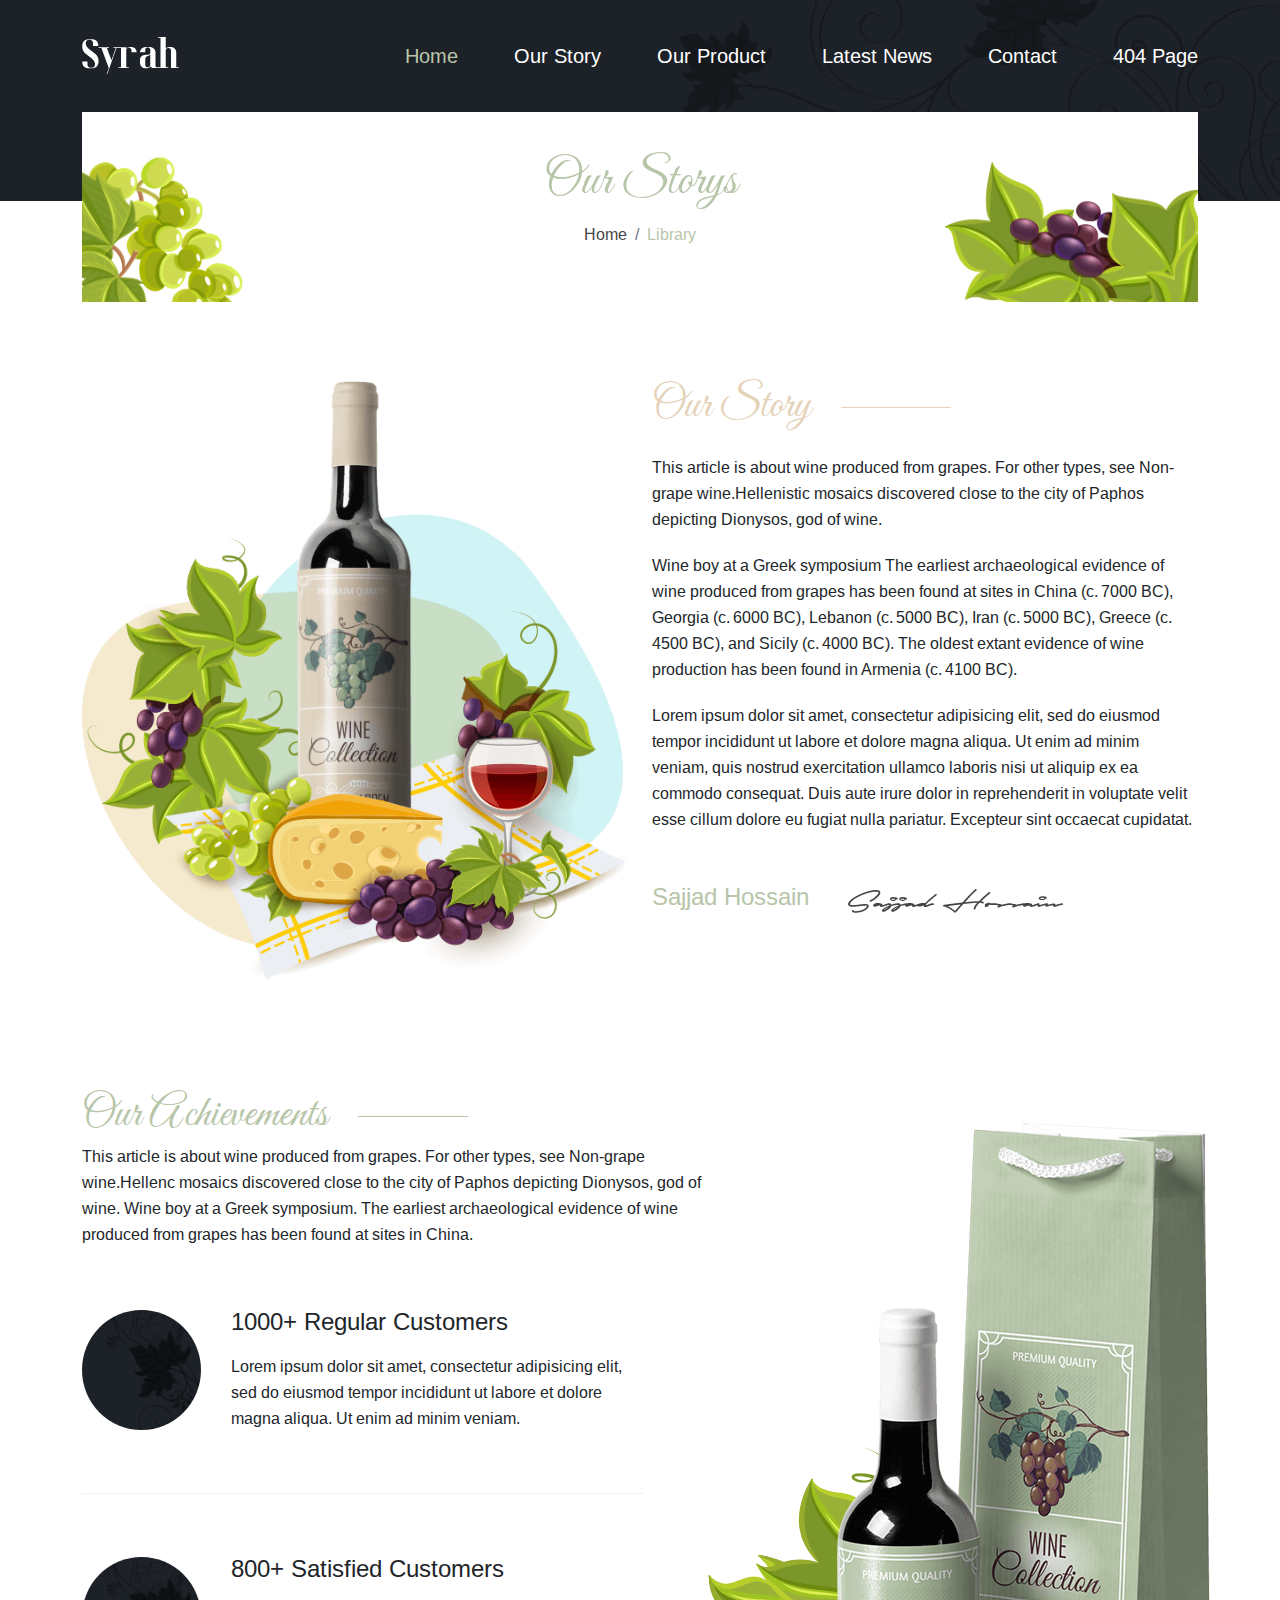
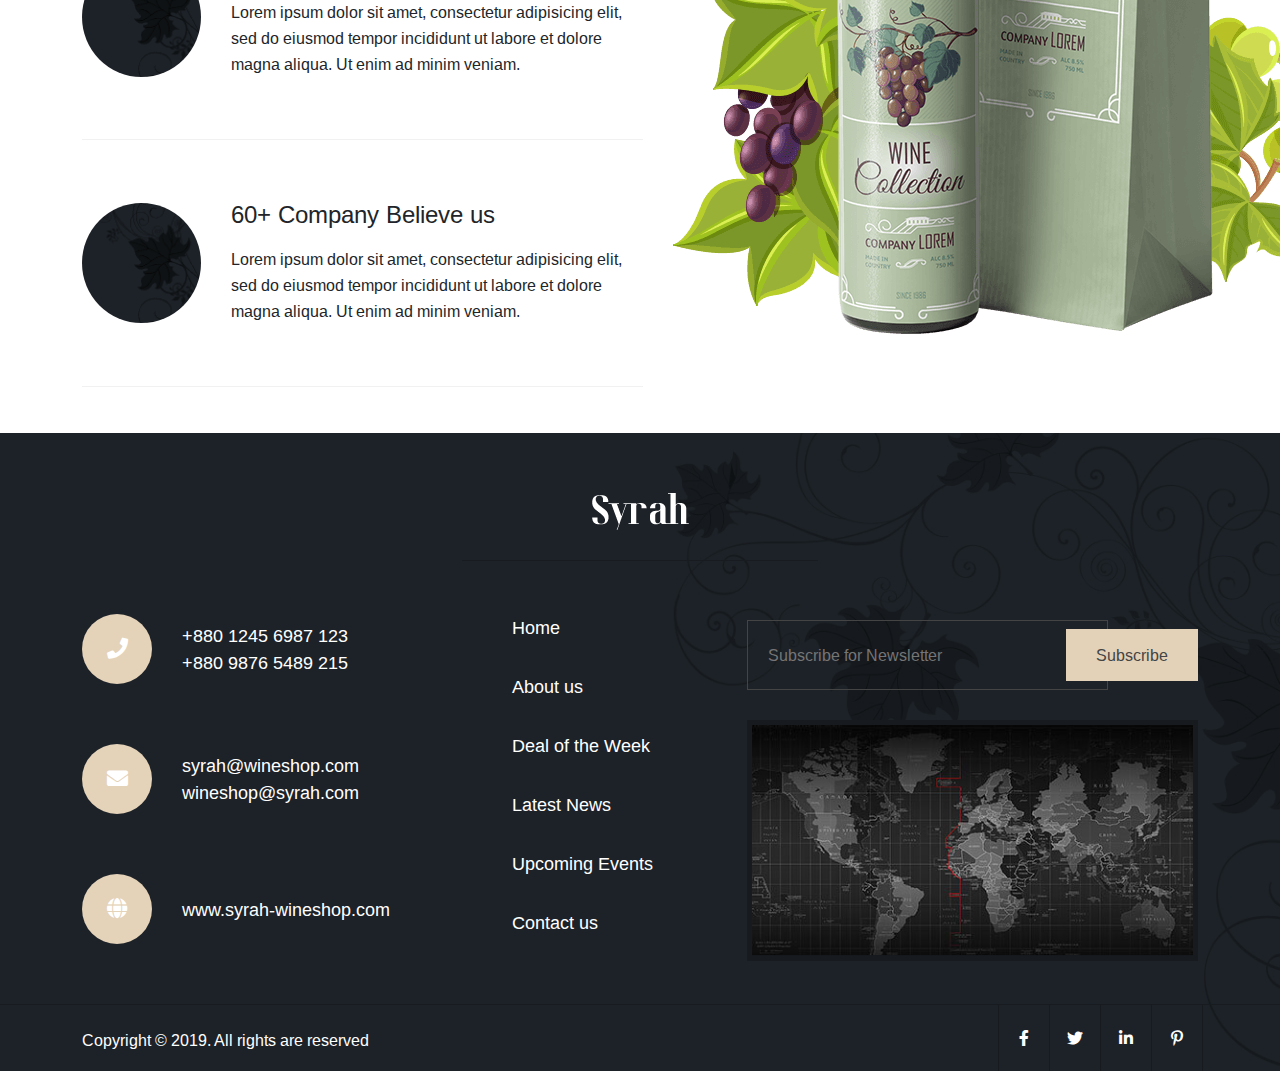
<file: our-story.html>
<!DOCTYPE html>
<html lang="en">
<head>
    <meta charset="UTF-8">
    <meta http-equiv="X-UA-Compatible" content="IE=edge">
    <meta name="viewport" content="width=device-width, initial-scale=1.0">
    <title>Syrah - Wine Shop Html Template</title>
    <link href="https://fonts.googleapis.com/css2?family=Arimo:wght@400;500;600;700&display=swap" rel="stylesheet">
    <link href="https://fonts.googleapis.com/css2?family=Abril+Fatface&display=swap" rel="stylesheet">
    <link href="https://fonts.googleapis.com/css2?family=Great+Vibes&display=swap" rel="stylesheet">
    <link href="https://fonts.googleapis.com/css2?family=Abril+Fatface&display=swap" rel="stylesheet">
    <link rel="stylesheet" href="css/bootstrap.min.css">
    <link rel="stylesheet" href="css/fontawesame.min.css">
    <link rel="stylesheet" href="css/default.css">
    <link rel="stylesheet" href="css/style.css">
    <link rel="stylesheet" href="css/responsive.css">
</head>
<body class="story_page">
    <!-- header part start -->
    <header id="top_header" class="story_page">

      <div class="banner_item" style="background: url(./images/inner-page-bg.png);">

        <!-- main menu part start  -->
        <nav class="navbar navbar-expand-lg custom_nav"> 
              <div class="container">
                <a class="navbar-brand" href="#">
                    <img src="images/logo.png" alt="logo">
                </a>
                <button class="navbar-toggler" type="button" data-bs-toggle="collapse" data-bs-target="#mynav">
                  <span class="navbar-toggler-icon">
                      <i class="fas fa-bars"></i>
                  </span>
                </button>
                <div class="collapse navbar-collapse" id="mynav">

                  <ul class="navbar-nav ms-auto">
                    <li class="nav-item">
                      <a class="nav-link active" href="index.html">Home</a>
                    </li>
                    <li class="nav-item">
                      <a class="nav-link" href="our-story.html">our story</a>
                    </li>
                    <li class="nav-item">
                      <a class="nav-link" href="our-product.html">our product</a>
                    </li>
                    <li class="nav-item">
                      <a class="nav-link" href="latest-news.html">latest news</a>
                    </li>
                    <li class="nav-item">
                      <a class="nav-link" href="contact.html">contact</a>
                    </li>
                    <li class="nav-item">
                      <a class="nav-link" href="404-page.html">404 page</a>
                    </li>
                  </ul>
                
                </div>
              </div>
            </nav>

          <!-- main menu part end -->

          <div class="breadcrumb_section">
            <div class="container">
              <div class="inner_title" style="background: url(./images/inner-title-bg.png);">
                <div class="row justify-content-center text-center">
                  <div class="col-lg-12 col-sm-12 col-md-12">
                    <div class="inner_content">
                        <h2>Our Storys</h2>
          
                        <ul class="breadcrumb">
                            <li class="breadcrumb-item"><a href="#">Home</a></li>
                            <li class="breadcrumb-item active">Library</li>
                          </ul>
          
                      </div>
                  </div>
                </div>
              </div>
            </div>
          </div>

      </div>
    </header>          
    <!-- header part end -->


     <!-- About area start -->
     <section class="about_area">
        <div class="container">
          <div class="row">
            <div class="col-lg-6">
              <div class="about_img">
                <img src="./images/about-image.png" alt="">
              </div>
            </div>
            <div class="col-lg-6">
              <div class="about_text mt-0">
                <div class="side_section">
                  <h2 class="orange_color">our story</h2>
                  <p>This article is about wine produced from grapes. For other types, see Non-grape wine.Hellenistic mosaics discovered close to the city of Paphos depicting Dionysos, god of wine.</p>
                  <p>Wine boy at a Greek symposium
                    The earliest archaeological evidence of wine produced from grapes has been found at sites in China (c. 7000 BC), Georgia (c. 6000 BC), Lebanon (c. 5000 BC), Iran (c. 5000 BC), Greece (c. 4500 BC), and Sicily (c. 4000 BC). The oldest extant evidence of wine production has been found in Armenia (c. 4100 BC).</p>
                    <p>Lorem ipsum dolor sit amet, consectetur adipisicing elit, sed do eiusmod tempor incididunt ut labore et dolore magna aliqua. Ut enim ad minim veniam, quis nostrud exercitation ullamco laboris nisi ut aliquip ex ea commodo consequat. Duis aute irure dolor in reprehenderit in voluptate velit esse cillum dolore eu fugiat nulla pariatur. Excepteur sint occaecat cupidatat.</p>
                    <div class="signature_area">
                        <ul>
                            <li>
                                <p>Sajjad Hossain</p>
                            </li>
                            <li>
                                <span></span>
                            </li>
                            <li>
                                <img src="./images/signature.png" alt="">
                            </li>
                        </ul>
                    </div>
                </div>
              </div>
            </div>
          </div>
        </div>
      </section>
      <!-- About area end -->


      <!-- Achievement area start -->
      <section class="achievement_area">
        <div class="container">
          <div class="row">
            <div class="col-lg-7">
              <div class="side_section">
                <h2 class="theme_color">Our Achievements</h2>
              </div>
              <div class="achievement_cont">
                <p>This article is about wine produced from grapes. For other types, see Non-grape wine.Hellenc mosaics discovered close to the city of Paphos depicting Dionysos, god of wine. Wine boy at a Greek symposium. The earliest archaeological evidence of wine produced from grapes has been found at sites in China.</p>
                <ul class="achievement_list">
                  <li>
                    <span class="achievement_content d-sm-flex align-items-center align-items-sm-center">
                        <img src="./images/story-icon-bg.png" alt="">
                     <span class="list_text">
                        <h3>1000+ Regular Customers</h3>
                        <p>Lorem ipsum dolor sit amet, consectetur adipisicing elit, sed do eiusmod tempor incididunt ut labore et dolore magna aliqua. Ut enim ad minim veniam.</p>
                      </span>
                    </span>
                  </li>
                  <li>
                    <span class="achievement_content d-sm-flex align-items-center align-items-sm-center">
                        <img src="./images/story-icon-bg.png" alt="">
                     <span class="list_text">
                        <h3>800+ Satisfied Customers</h3>
                        <p>Lorem ipsum dolor sit amet, consectetur adipisicing elit, sed do eiusmod tempor incididunt ut labore et dolore magna aliqua. Ut enim ad minim veniam.</p>
                      </span>
                    </span>
                  </li>
                  <li>
                    <span class="achievement_content d-sm-flex align-items-center align-items-sm-center">
                        <img src="./images/story-icon-bg.png" alt="">
                     <span class="list_text">
                        <h3>60+ Company Believe us</h3>
                        <p>Lorem ipsum dolor sit amet, consectetur adipisicing elit, sed do eiusmod tempor incididunt ut labore et dolore magna aliqua. Ut enim ad minim veniam.</p>
                      </span>
                    </span>
                  </li>
                </ul>
              </div>
            </div>

            <div class="col-lg-5 d-none d-lg-block">
              <div class="achievement_img">
                <img src="./images/achievement-img.png" alt="achievement-img">
              </div>
            </div>
          </div>

        </div>
      </section>
      <!-- Achievement area end -->

 
  <!-- Footer Area part start -->
  <footer class="footer_area">
    <div class="footer_bg" style="background: url(./images/footer-bg.jpg);">
      <div class="footer_top">
        <div class="container">
          <div class="row justify-content-center text-center">
            <div class="col-lg-4">
              <div class="footer_logo">
                <img src="./images/logo.png" alt="">
              </div>
            </div>
          </div>
  
          <div class="row pb_30">

            <div class="col-lg-4 col-md-6 col-sm-7">
              <div class="footer_content">
                <ul>
                  <li>
                    <span class="content_wrap align-items-center">
                      <span class="footer_icon">
                        <i class="fa fa-phone"></i>
                      </span>
                      <span class="footer_contact">
                        <span>+880 1245 6987 123</span><br>
                        <span>+880 9876 5489 215</span>
                      </span>
                    </span>
                  </li>
                  <li>
                    <span class="content_wrap align-items-center">
                      <span class="footer_icon">
                        <i class="fa fa-envelope"></i>
                      </span>
                      <span class="footer_contact">
                        <span>syrah@wineshop.com</span><br>
                        <span>wineshop@syrah.com</span>
                      </span>
                    </span>
                  </li>
                  <li>
                    <span class="content_wrap align-items-center">
                      <span class="footer_icon">
                        <i class="fa fa-globe"></i>
                      </span>
                      <span class="footer_contact">
                        <a href="index.html">www.syrah-wineshop.com</a>
                      </span>
                    </span>
                  </li>
                </ul>
              </div>
            </div>

            <div class="col-lg-3 col-md-5 col-sm-5">
              <div class="footer_nav">
                <ul>
                  <li>
                    <a href="">Home</a>
                  </li>
                  <li>
                    <a href="">About us</a>
                  </li>
                  <li>
                    <a href="">Deal of the Week</a>
                  </li>
                  <li>
                    <a href="">Latest News</a>
                  </li>
                  <li>
                    <a href="">Upcoming Events</a>
                  </li>
                  <li>
                    <a href="">Contact us</a>
                  </li>
                </ul>
              </div>
            </div>

            <div class="col-lg-5 col-md-12">
              <div class="news_later">
                <form action="#" class="sub_form">
                  <input type="email" placeholder="Subscribe for Newsletter">
                  <button class="sub_btn">Subscribe</button>
                </form>
              </div>
              <div class="footer_map">
                <img src="./images/map-preview.jpg" alt="">
              </div>
            </div>
          </div>
        </div>

        <div class="copyright_area">
          <div class="container">
            <div class="row">

              <div class="col-lg-6">
                <div class="copyright_text">
                  <p>Copyright © 2019. All rights are reserved</p>
                </div>
              </div>

              <div class="col-lg-6">
                <div class="social_nav">
                  <ul>
                    <li>
                      <a href="">
                        <i class="fab fa-facebook-f"></i>
                      </a>
                    </li>
                    <li>
                      <a href="">
                        <i class="fab fa-twitter"></i>
                      </a>
                    </li>
                    <li>
                      <a href="">
                        <i class="fab fa-linkedin-in"></i>
                      </a>
                    </li>
                    <li>
                      <a href="">
                        <i class="fab fa-pinterest-p"></i>
                      </a>
                    </li>
                  </ul>
                </div>
              </div>
            </div>
          </div>
        </div>
    </div>
    </div>
    
  </footer>
  <!-- Footer Area part end -->
  

  <!-- BAck to top start -->
  <a class="back_to_top" href="#">
    <i class="fa fa-angle-up"></i>
  </a>
<!-- BAck to top End -->
    

    <script src="js/jquery-1.12.4.min.js"></script>
    <script src="js/bootstrap.bundle.min.js"></script>
    <script src="js/main.js"></script>
</body>
</html>
</file>
<file: css/default.css>
:root{
    --orange: #e4d2b9;
    --green: #b7c5a9;
}

*{
    margin: 0;
    padding: 0;
    box-sizing: border-box;
    outline: 0;
}

body{
    font-family: 'Arimo', sans-serif;
}

a{
    text-decoration: none;
}

ul,
li{
    list-style-type: none;
}

h1,h2,h3,h4,h5,h6,span,a,p,ul,li{
    margin: 0;
    padding: 0;
}

h1,h2,h3,h4,h5,h6{
    font-family: 'Great Vibes', cursive;
}

img{
    max-width: 100%;
}

.text_spacing{
    letter-spacing: 10px;
}

p {
    font-size: 16px;
    font-weight: 400;
    line-height: 26px;
    margin-bottom: 0px;
}

.theme_color{
    color: #b7c5a9;
}

.orange_color{
    color: var(--orange);
}

/* common css end */

/* All Button style here */

.theme_btn{
    display: inline-block;
    padding: 20px 30px;
    background-color: #b7c5a9;
    position: relative;
    transition: .4s;
    -webkit-transition: .4s;
    -moz-transition: .4s;
    -ms-transition: .4s;
    -o-transition: .4s;
}

.theme_btn:hover{
    padding-right: 45px;
}

.theme_btn::after{
    content: "";
    position: absolute;
    width: 60px;
    height: 1px;
    background-color: #fff;
    top: 50%;
    left: 85%;
    transition: all .4s ease-in;
    -webkit-transition: all .4s ease-in;
    -moz-transition: all .4s ease-in;
    -ms-transition: all .4s ease-in;
    -o-transition: all .4s linear;
}

.theme_btn:hover::after{
    width: 75px;
    left: 88%;
}

/* All section style here */

.section_title h2{
    font-size: 44px;
    font-weight: 400;
    text-transform: capitalize;
    display: inline-block;
    font-family: 'Great Vibes', cursive;
    padding: 0 30px;
    position: relative;
}

.section_title h2::before,
.section_title h2::after{
    position: absolute;
    content: '';
    background: var(--green);
    width: 150px;
    height: 1px;
    top: 50%;
    
}

.section_title h2::before{
    right: 100%;
}

.section_title h2::after{
    left: 100%;
}


/* All side-section style here */

.side_section h2{
    font-size: 44px;
    font-weight: 400;
    text-transform: capitalize;
    display: inline-block;
    font-family: 'Great Vibes', cursive;
    padding-right: 30px;
    position: relative;
}

.side_section h2::after{
    position: absolute;
    content: '';
    width: 110px;
    height: 1px;
    top: 50%;
    left: 100%;
    
}



/* oauertqw3u489ty9w3yt4 */

/* .event_area .bdr{
    position: relative;
}

.event_area .bdr::after{
    content: '';
    position: absolute;
    top: 0;
    right: 0;
    bottom: 0;
    left: 0;
    border: 1px solid red;
}

.event_area .event_bg{
    position: relative;
}

.event_area .single_event{
    position: absolute;
    top: 50px;
} */
</file>
<file: css/style.css>
/* main header css start */

.banner_item{
    width: 100%;
    height: 100%;
    background-position: center !important;
    background-size: cover !important;
    

}

.sticky{
    position: fixed;
    top: 0;
    left: 0;
    right: 0;
    background: #1D2228;
    height: 100px;
    z-index: 9999;
    transition: .4s;
    -webkit-transition: .4s;
    -moz-transition: .4s;
    -ms-transition: .4s;
    -o-transition: .4s;
    animation: sticky 2s;
    -webkit-animation: sticky 2s;
}

@keyframes sticky {
    0% {
      -webkit-transform: translateY(-100%);
      transform: translateY(-100%)
    }
  
    100% {
      -webkit-transform: translateY(0%);
      transform: translateY(0%)
    }
  }

/* Nav part css start */

.custom_nav .navbar-toggler-icon i{
    color: #fff;
}

.custom_nav{
    padding: 32px 0;
}

#mynav .nav-link{
    padding-left: 0;
    padding-right: 0;
}

#mynav ul li{
    padding-left: 56px;
}

#mynav ul li a{
    color: #fff;
    font-size: 20px;
    text-transform: capitalize;
}

#mynav .active,
#mynav a:hover{
    color: #b7c5a9;
}

.custom_nav .navbar-toggler:focus {
    box-shadow: 0 0 0 0;
}


/* Banner part css start */

.banner_wrap{
    position: relative;
}

.banner_right {
    position: absolute;
    right: 0;
    bottom: -73px;
}


.banner_content {
    padding-top: 80px;
    padding-bottom: 137px;
}

.banner_content span {
    color: #fff;
    font-family: 'Yellowtail', cursive;
    font-size: 33px;
}

.banner_content h1 {
    color: #fff;
    font-size: 99px;
    font-weight: 500;
    font-family: 'Abril Fatface', cursive;
    margin-bottom: 18px;
    margin-top: -40px;
    line-height: 1;
}


.banner_content p{
    color: #fff;
    padding-bottom: 16px;
}

.banner_content a{
    color: #fff;
    margin-top: 40px;
}

.banner_content .theme_btn{
    margin-top: 40px;
}


/* About area part css Start */

.about_area{
    padding: 100px 0 30px;
}

.about_area .side_section h2::after{
    background-color: var(--orange);
}

.about_area .about_text{
    margin-top: 135px;
}

.about_area p{
    padding-top: 20px;
}

.about_area .theme_btn a{
    color: #fff;
}

.about_area .theme_btn{
    background-color: var(--orange);
    margin-top: 35px;
}

.about_text .theme_btn::after{
    background: #a78f6d;
}


/* Product area part css start */

.product_area{
    padding: 67px 0 100px 0;
}

.product_area .row .col-lg-3{
    margin-top: 30px;
}

.product_border{
    border: 1px solid #ddd;
    padding: 163px 0 30px 0;
}

.product_details{
    padding-top: 15px;
}

.product_details span {
    font-size: 20px;
    color: #444444;
    display: block;
}

.single_product{
    position: relative;
}

.product_img {
    position: relative;
    z-index: 2;
  }

.product_wrap{
    margin: 0 15px;
}

.product_area .single_product .product_bg {
    position: absolute;
    z-index: 1;
    top: 25px;
    left: 0;
    right: 0;
    bottom: 20%;
    background: #ffffff;
}



/* event area part css start */

.event_area{
    margin: 100px 0;
}

.event_bg{
    width: 100%;
    background-position: center !important;
    background-size: cover !important;
}

.event_area .section_title h2::before,
.event_area .section_title h2::after{
    background: var(--orange);
}

.event_area .col-lg-3{
    margin-top: 50px;
    margin-bottom: 88px;
}


.single_event{
    position: relative;
    z-index: 5;
}

.single_event::after {
    content: '';
    position: absolute;
    top: -20px;
    right: 13px;
    bottom: -20px;
    left: 13px;
    border: 1px solid #ddd;
    z-index: -1;
}

.single_event .sin_event_bg{
    z-index: 99;
}

.event_area .event_text {
    position: absolute;
    top: 0;
    left: 0;
    padding: 100px 0 0 0;
}

.event_text h3{
    font-size: 34px;
    color: #444444;
    padding-bottom: 8px;
    margin-bottom: 10px;
}

.event_text span {
    font-size: 80px;
    line-height: 1;
    color: #444444;
}

.event_text .time {
    font-size: 20px;
}

.event_text p {
    font-size: 24px;
    color: #222222;
    padding-top: 47px;
}

.event_text .price {
    display: block;
    font-size: 30px;
    padding-top: 26px;

}




/* Offer area part css Start */

.offer_part {
    padding: 100px 0 100px 0;
}

.offer_part .side_section h2::after{
    background: var(--green);
}

.offer_text p{
    padding-top: 24px;
}

.count_down_clock{
    padding-top: 70px;
}

.single_count{
    padding: 25px 0;
}

.single_count span{
    color: #444444;
    font-size: 46px;
    font-family: 'Abril Fatface', cursive;
}

.single_count p{
    color: #444444;
    font-size: 24px;
    text-transform: capitalize;
    font-family: 'Abril Fatface', cursive;
}



/* Update Area part css Start */

.update_bg{
    background-position: center !important;
    background-size: cover !important;
    padding: 80px 0;
}

.update_area .side_section h2::after{
    background: var(--green);
}

.update_area .update_content p{
    padding-top: 20px;
}

.update_area .theme-color {
    color: #b7c5a9;
}

.update_area .slider_arrow{
    position: relative;
}

.slider_arrow{
    padding-top: 35px;
}

.prev_arrow,
.next_arrow{
    height: 70px;
    width: 70px;
    line-height: 70px;
    font-size: 20px;
    text-align: center;
    background: #fff;
    color: #b7c5a9;
    border: 1px solid #b7c5a9;
    border-radius: 50%;
    position: absolute;
}

.prev_arrow{
    left: 0px;
}

.next_arrow{
    left: 80px;
}

.prev_arrow:hover,
.next_arrow:hover{
    color: #fff;
    background: #b7c5a9;
}

.update_area .slick_slider .update_content{
    padding: 0 15px;
}

.single_updates{
    position: relative;
    margin: 50px 0;
}

.single_updates::before {
    content: '';
    position: absolute;
    border: 1px solid #ddd;
    top: -20px;
    right: 26px;
    bottom: -20px;
    left: 26px;
    z-index: -1;
}

.update_img img{
    width: 100%;
}

.update_content{
    z-index: -1;
}

.update_text{
    position: relative;
    padding: 20px 30px;
    background: #fff;
}

.post_time {
    position: absolute;
    background-color: #b7c5a9;
    padding: 20px 0;
    border-radius: 30px;
    top: -35px;
    left: 30px;
    right: 30px;
}

.mr-15{
    margin-right: 15px;
}

.post_time span{
    color: #fff;
    font-size: 13px;
}

.update_text h3{
    font-family: "Arimo", sans-serif;
    padding-top: 24px;
    font-weight: 400;
    font-size: 24px;
}

.update_text p{
    color: #222;
    padding: 13px 0 10px 0;
}

.update_text a {
    display: inline-block;
    color: #222222;
    font-size: 20px;
    text-transform: capitalize;
    position: relative;
}

/* Footer Area part css Start  */

.footer_bg{
    height: 100%;
    background-size: cover !important;
    background-position: center !important;
}

.footer_logo{
    padding: 60px 0 30px 0;
    margin-bottom: 23px;
    border-bottom: 1px solid #181c21;
}

.footer_content i{
    color: #fff;
    height: 70px;
    width: 70px;
    line-height: 70px;
    text-align: center;
    background-color: var(--orange);
}

.content_wrap{
    display: flex;
    padding: 30px 0;
}

.footer_icon i{
    background-color: var(--orange);
    color: #fff;
    font-size: 21px;
    height: 70px;
    width: 70px;
    line-height: 70px;
    text-align: center;
    border-radius: 50%;
}

.footer_contact{
    padding-left: 30px;
}

.footer_content a,
.footer_content span span{
    color: #fff;
    font-size: 18px;

}

.footer_nav{
    padding-top: 30px;
}

.footer_nav ul li a {
    display: inline-block;
    font-size: 18px;
    color: #fff;
    padding-bottom: 32px;
    padding-left: 50px;
    transition: all .4s ease-in;
    -webkit-transition: all .4s ease-in;
    -moz-transition: all .4s ease-in;
    -ms-transition: all .4s ease-in;
    -o-transition: all .4s ease-in;
}

.footer_nav ul li a:hover{
    color: var(--orange);
}

.news_later{
    margin-top: 36px;
}

.sub_form{
    position: relative;
}

.sub_form input{
    width: 80%;
    background-color: transparent;
    color: #fff;
    padding: 22px 0 22px 20px;
    border: 1px solid #444;
}

.sub_form .sub_btn {
    border: 0;
    color: #444;
    background: #e3d1b8;
    position: absolute;
    top: 9px;
    right: 0px;
    padding: 14px 30px;
    transition: all .4s ease-in;
    -webkit-transition: all .4s ease-in;
    -moz-transition: all .4s ease-in;
    -ms-transition: all .4s ease-in;
    -o-transition: all .4s ease-in;
}

.sub_form .sub_btn:hover{
    background-color: #B7C5A9;
}

.footer_map{
    margin-top: 30px;
    border: 5px solid #171a1e;
}

.pb_30{
    padding-bottom: 30px;
}


/* copyright area part css Start*/

.copyright_area{
    border-top: 1px solid #181C21;
}

.copyright_text p {
    color: #fff;
    padding-top: 22px;
}

.social_nav{
    text-align: right;
}

.social_nav ul li {
    display: inline-block;
    margin-right: -5px;
}

.social_nav ul li a i{
    color: #fff;
    width: 52px;
    text-align: center;
    padding: 25px 0;
    border: 1px solid #171a1e;
    border-top: none;
    border-bottom: none;
    transition: all .4s ease-in;
    -webkit-transition: all .4s ease-in;
    -moz-transition: all .4s ease-in;
    -ms-transition: all .4s ease-in;
    -o-transition: all .4s ease-in;
}

.social_nav ul li a i:hover{
    color: #171a1e;
    background-color: #e4d2b9;
}

/* footer part end */

/* BAck to top start */
.back_to_top {
    position: fixed;
    bottom: 40px;
    right: 40px;
    height: 40px;
    width: 40px;
    line-height: 40px;
    text-align: center;
    background-color: #1D2228;
    color: #fff;
    font-size: 28px;
    border-radius: 5px;
    z-index: 99;
    transition: .4s linear;
    -webkit-transition: .4s linear;
    -moz-transition: .4s linear;
    -ms-transition: .4s linear;
    -o-transition: .4s linear;
    display: none;
}

.back_to_top:hover{
    color: #fff;
    background-color: #B7C5A9;
  }


/* BAck to top End */


/* =====================
    main page css end
========================*/




/* ================
    story page css
===================*/

.inner_title{
    background-position: center !important;
    background-size: 100% 100% !important;
    padding: 40px 0;
}

.inner_content ul{
    justify-content: center;

}

.story_page .banner_item {
    position: relative;
    padding-bottom: 90px;
}

.breadcrumb_section{
    position: absolute;
    width: 100%;
    bottom: -50%;
}

.inner_content h2{
    color: #b7c5a9;
    font-size: 50px;
    font-weight: 400;
    margin-bottom: 10px;
}

.inner-title-bg h2 {
    color: #b7c5a9;
    font-size: 50px;
    font-weight: 400;
    line-height: 1;
    margin-bottom: 10px;
}

.breadcrumb a{
    color:#444;
    transition: all .4s ease-in;
    -webkit-transition: all .4s ease-in;
    -moz-transition: all .4s ease-in;
    -ms-transition: all .4s ease-in;
    -o-transition: all .4s ease-in;
}

.breadcrumb .active,
.breadcrumb a:hover{
    color: #b7c5a9;
}


/* signature area css */

.story_page .about_area{
    padding-top: 180px;
}

.story_page .side_section h2::after{
    background: var(--orange);
}

.signature_area{
    padding-top: 53px;
}

.signature_area ul li{
    display: inline-block;
    padding-right: 15px;
}

.signature_area p {
    font-size: 24px;
    color: #b7c5a9;
    padding-top: 0;
}


/* achievement area css */

.achievement_area {
    padding-top: 80px;
    padding-bottom: 46px;
}

.achievement_area .side_section h2::after{
    background: var(--green);
}

.achievement_area .section_title h2{
    color: #b7c5a9;
    margin-bottom: 8px;
}

.achievement_content img{
    height: 120px;
    width: 120px;
    line-height: 120px;
    border-radius: 50%;
}

.achievement_content .list_text{
    padding-left: 30px;
}

.achievement_list li {
    border-bottom: 1px solid #f1f1f1;
    padding: 62px 0;
    margin-right: 80px;
}

.achievement_list .list_text h3 {
    font-family: "Arimo", sans-serif;
    font-size: 24px;
    margin-bottom: 15px;
}

.achievement_img{
    position: relative;
}

.achievement_img img{
    max-width: none;
    position: absolute;
    left: -74px;
    top: 33px;
    right: -230px;
    bottom: 0;
}


/* ==================
    product page css
=====================*/

.product_page .product_area{
    padding: 138px 0 60px;
}

.product_page .product_area .row{
    margin-top: 60px;
}

.pagination_area{
    padding-bottom: 100px;
}

.pagination_area ul li{
    display: inline-block;
}

.pagination_area li p,
.pagination_list li a{
    display: block;
    height: 70px;
    width: 70px;
    line-height: 70px;
    font-size: 20px;
    margin: 0 3px;
    color: #ddd;
    border: 1px solid #ddd;
    border-radius: 50%;
    -webkit-border-radius: 50%;
    -moz-border-radius: 50%;
    -ms-border-radius: 50%;
    -o-border-radius: 50%;
    transition: all .3s ease-in;
    -webkit-transition: all .3s ease-in;
    -moz-transition: all .3s ease-in;
    -ms-transition: all .3s ease-in;
    -o-transition: all .3s ease-in;
}

.pagination_area :nth-child(4){
    margin: 0 12px;
}

.pagination_list li span{
    display: inline-block;
    width: 3px;
    height: 3px;
    background-color: #b7c5a9;
}

.pagination_list li .active,
.pagination_list li a:hover{
    color: #fff;
    border: 1px solid #ddd;
    background-color: #b7c5a9;
}

/* =================
    contact page css
====================*/

.contact_info{
    margin: 200px 0 100px 0;
}

.contact_info textarea,
.contact_info input{
    width: 100%;
    border: 1px solid #ddd;
    padding: 14px 0 14px 20px;
    margin-top: 20px;
}

.contact_info textarea{
    height: 200px;
    resize: none;
}

.contact_info button{
    border: none;
}

.contact_info .theme_btn{
    padding-top: 17px;
    background-color: var(--orange);
    color: #fff;
}

.contact_info .theme_btn::after{
    background-color: #A78F6D;
}


.contact_info .row{
    position: relative;
}


.contact_info_list {
    position: absolute;
    top: 25px;
    left: 208px;
    background-color: #fff;
    padding: 53px 30px;
    border-radius: 5px;
    -webkit-border-radius: 5px;
    -moz-border-radius: 5px;
    -ms-border-radius: 5px;
    -o-border-radius: 5px;
    z-index: 5;
}

.form_wrap .side_section h2::after{
    background: var(--orange);
}

.contact_info_list h2{
    font-family: 'Arimo', sans-serif;
    font-size: 20px;
}

.contact_info_list p{
    font-size: 18px;
    margin-top: 8px;
}

/* ================
    Error page css
=================== */

.error_page{
    padding: 95px 0 100px 0;
}

.text_right{
    text-align: right !important;
}

.error_page .error_img {
    position: relative;
    bottom: -108px;
}

.error_page h3{
    font-family: "Abril Fatface", cursive;
    color: #444444;
    font-size: 24px;
    font-weight: 400;
}

.left_text .btn{
    
    margin: 10px 25px 0 0;
}


.left_text .btn a {
    padding: 15px 30px;
    background: #b6c4a8;
    color: #ffffff;
    font-size: 18px;
    position: relative;
    transition: all .3s linear;
    -webkit-transition: all .3s linear;
    -moz-transition: all .3s linear;
    -ms-transition: all .3s linear;
    -o-transition: all .3s linear;
}

.left_text .btn a::before {
    position: absolute;
    content: '';
    width: 60px;
    height: 1px;
    background: #96aa81;
    right: 90%;
    top: 50%;
}

.left_text a:hover {
    padding-left: 40px;
  }

.right_text{
    padding-left: 24px;
}

.right_text p {
    color: #999;
    margin-top: 14px;
    margin-left: 25px;
}

/* =======================
    latest news page css
===========================*/

.blog_detail_part{
    margin-top: 190px;
}

.blog_detail_head h3 {
    color: #b7c5a9;
    font-size: 32px;
    font-weight: 400;
    font-family: "Arimo", sans-serif;
    line-height: 40px;
    margin-bottom: 8px;
}

.blog_detail_text p{
    padding: 23px 0;
}

.blog_date_text a {
    color: #999;
    font-size: 16px;
    font-weight: 400;
    font-family: 'Arimo', sans-serif;
    display: inline-block;
    padding-right: 27px;
    margin-bottom: 55px;
}

.blog_date_text span{
    display: inline-block;
}

.blog_date_text a i {
    padding-right: 5px;
}

.blog_detail_text .col {
    color: #444;
    font-size: 16px;
    font-weight: 400;
    line-height: 26px;
    padding: 23px 0;
}

.blog_detail_text p span {
    display: block;
    padding-top: 18px;
}

.blog_detail_color_text {
    background: #b7c5a9;
    padding: 30px 100px;
}

.blog_detail_color_text p {
    color: #fff;
    font-size: 20px;
    font-weight: 400;
    font-style: italic;
    font-family: 'Montserrat Alternates', sans-serif;
}


.cate_detail p {
    padding-top: 52px;
    padding-bottom: 40px;
}

.cate_list li {
    padding: 9px 0;
}

.cate_list li i {
    color: #b7c5a9;
    margin-right: 10px;
}

.tag_btn span {
    color: #151515;
    font-size: 20px;
    font-weight: 500;
    font-family: 'Montserrat Alternates', sans-serif;
    line-height: 24px;
    padding-right: 22px;
}

.tag_btn a {
    display: inline-block;
    padding: 10px;
    border: 1px solid #ddd;
    margin-right: 10px;
    color: #444444;
    font-size: 14px;
    font-weight: 400;
    font-family: 'Lato', sans-serif;
    line-height: 24px;
    margin-top: 84px;
    transition: all linear .4s;
    -webkit-transition: all linear .4s;
    -moz-transition: all linear .4s;
    -o-transition: all linear .4s;
    -ms-transition: all linear .4s;
}

.tag_btn a:hover {
    color: #b7c5a9;
    border-color: #b7c5a9;
}

.share_icon span {
    color: #151515;
    font-size: 20px;
    font-weight: 500;
    font-family: 'Montserrat Alternates', sans-serif;
    line-height: 24px;
    padding-right: 22px;
}

.share_icon a {
    display: inline-block;
    width: 40px;
    height: 40px;
    border: 1px solid #ddd;
    color: #777777;
    font-size: 16px;
    text-align: center;
    line-height: 40px;
    border-radius: 50%;
    margin-top: 30px;
    margin-right: 2px;
    transition: all linear .4s;
    -webkit-transition: all linear .4s;
    -moz-transition: all linear .4s;
    -o-transition: all linear .4s;
    -ms-transition: all linear .4s;
}

.share_icon a:hover {
    color: #fff;
    background: #b7c5a9;
    border-color: #b7c5a9;
}


/* comment area */

.comment_area{
    margin: 93px 0 95px 0; 
}

.comment_text{
    padding: 0 15px;
}

.comment_contant{
    padding: 0 0 25px 0;
}

.comment_img{
    padding-left: 15px;

}

.comment_head h4 {
    color: #151515;
    font-size: 20px;
    font-weight: 500;
    font-family: 'Arimo', sans-serif;
    line-height: 22px;
    padding-bottom: 37px;
}

.comment_text h5 {
    color: #151515;
    font-size: 16px;
    font-weight: 500;
    font-family: 'Montserrat Alternates', sans-serif;
    line-height: 25px;
    display: inline-block;
}

.comment_text span {
    color: #999999;
    font-size: 14px;
    font-weight: 400;
    font-family: 'Lato', sans-serif;
    line-height: 22px;
    float: right;
}

.comment_text p {
    color: #444444;
    font-size: 14px;
    font-weight: 400;
    font-family: 'Lato', sans-serif;
    line-height: 22px;
}

.comment_text a {
    color: #999999;
    font-size: 14px;
    font-weight: 400;
    font-family: 'Lato', sans-serif;
    line-height: 22px;
    transition: all .4s linear;
    -webkit-transition: all .4s linear;
    -moz-transition: all .4s linear;
    -ms-transition: all .4s linear;
    -o-transition: all .4s linear;
}

.comment_text a:hover {
    color: #b7c5a9;
}

.comment_area .margin_left_100{
    margin-left: 100px;
}

/* Form Area */

.form_part input {
    width: 100%;
    height: 35px;
    padding-left: 10px;
    margin-right: 10px;
    border: 1px solid #ddd;
}

.form_part textarea {
    width: 100%;
    height: 120px;
    margin-top: 10px;
    border: 1px solid #ddd;
    resize: none;
    padding: 10px 0 0 10px;
}

.form_part button {
    display: block;
    width: 100%;
    border: 0;
    margin-top: 6px;
    padding: 11px 0;
    color: #fff;
    font-size: 20px;
    font-weight: 500;
    background: #b7c5a9;
    cursor: pointer;
    transition: all .4s linear;
    -webkit-transition: all .4s linear;
    -moz-transition: all .4s linear;
    -o-transition: all .4s linear;
    -ms-transition: all .4s linear;
}

.form_part button:hover {
    background: #e3d1b8;
    color: #fff;
}

.form_part p {
    color: #222222;
    font-size: 16px;
    font-weight: 400;
    font-family: 'Lato', sans-serif;
    line-height: 44px;
}
</file>
<file: css/responsive.css>
@media (min-width:320px) and (max-width:575.90px) {

     /*============= banner part =============*/

    .inner_title {
        background-size: cover !important;
    }

    .banner_content {
        padding-top: 20px;
        padding-bottom: 30px;
    }

    .banner_content span {
        font-size: 22px;
    }

    .banner_content h1 {
        font-size: 60px;
        margin-bottom: 12px;
        margin-top: -30px;
    }

    .banner_content .theme_btn {
        margin-top: 3px;
    }

    /*=============== About Area ================*/

    .side_section h2 {
        font-size: 36px;
        padding-right: 0;
    }

    .about_area .about_text {
        margin-top: 60px;
    }

    .about_area .side_section h2{
        font-size: 36px;
        padding: 0 10px;
    }

    .about_area .side_section h2::after {
        width: 60px;
    }

    .about_area .side_section h2::before{
        position: absolute;
        content: '';
        width: 60px;
        height: 1px;
        top: 50%;
        right: 100%;
        background-color: var(--orange);
        
    }

    .about_area .side_section{
        text-align: center;
    }

    .about_area {
        padding: 40px 0 30px;
    }

    

    .about_area p {
        padding-top: 7px;
    }

    .about_area .theme_btn {
        margin-top: 20px;
    }



    /*================= Product Area ================*/

    .product_area {
        padding: 0;
    }

    .section_title h2 {
        font-size: 34px;
        padding: 0 10px;
    }

    .section_title h2::before,
    .section_title h2::after {
        width: 60px;
    }

    /*============== Event Area ===============*/

    .event_area {
        margin: 50px 0;
    }

    .single_event {
        margin: 30px 0 0px 0;
    }

    .event_border {
        padding: 100px 0 20px 0;
    }

    /*=============== Offer Area ===============*/

    .offer_part {
        padding: 85px 0 100px 0;
    }

    .section_title h2 {
        margin-top: 40px;
    }

    /*================ Update Area ================*/

    .update_bg {
        padding: 0;
    }

    .update_area .update_content .update_text span{
        font-size: 11px;
    }

    /*=============== Footer Area ===============*/

    .footer_contact {
        padding-left: 10px;
    }

    .footer_nav ul li a {
        padding-left: 0px;
    }

    .content_wrap {
        padding: 20px 0;
    }

    .sub_form .sub_btn {
        padding: 14px 12px;
    }

    /* ==============
        story page
    ================= */

    .story_page .about_area {
        padding-top: 100px;
    }

    .story_page .banner_item {
        position: relative;
        padding-bottom: 70px;
    }

    .achievement_area .row{
        text-align: center;
    }

    .achievement_list .list_text h3 {
        margin-top: 26px;
    }

    .achievement_list li {
        margin-right: 0;
    }

    /*=====================
         latest news page 
     ======================*/

    .blog_detail_head h3 {
        text-align: start;
        padding: 0px 10px;
    }

    .blog_detail_text p{
        padding-top: 13px;
    }

    .blog_detail_text p span {
        padding-bottom: 13px;
    }

    .blog_detail_color_text {
        padding: 25px;
    }

    .blog_date_text a {
        padding-right: 12px;
    }

    /* =============
        Error Page
    ================ */

    .error_page {
        padding: 31px 0 160px 0;
    }

    .error_page .row:nth-child(2){
        margin-top: 130px;
    }

    .text_right {
        text-align: left !important;
    }

    .error_page .left_text{
        position: relative;
    }

    .error_page .left_text .btn {
        position: absolute;
        top: 160px;
    }

    .right_text {
        padding-left: 0;
    }

    .error_page .right_text p {
        margin-left: 0;
    }

}

@media (min-width:576px) and (max-width:767.90px) {

    .custom_nav {
        padding: 25px 0;
    }

    .story_page .banner_item {
        padding-bottom: 70px;
    }
    
    .cate_detail p {
        padding-top: 20px;
        padding-bottom: 30px;
    }

    /* ==============
        story page
    ================= */

    .story_page .about_area {
        padding-top: 150px;
    }

    /* ==============
        Error Page
    ================== */

    .error_page .row:nth-child(2){
        margin-top: 35px;
    }


}

@media (min-width:320px) and (max-width:767.90px) {



    /*=================== footer Area ===================*/

    .social_nav {
        text-align: center;
    }

    /*================
         Story Page 
    ==================*/

    .inner_title {
        padding: 20px 0;
    }   
    
    /*================= latest news page ===============*/

    .blog_detail_part {
        margin-top: 115px;
    }

    .blog_date_text a {
        margin-bottom: 25px;
    }

    .tag_btn a {
        margin-top: 15px;
    }

    .comment_area {
        margin: 50px 0 40px 0;
    }

    .form_part .row .col-lg-6{
        padding-bottom: 10px;
    }

    .form_part textarea {
        margin-top: 0px;
    }

}

@media (min-width:320px) and (max-width:991.90px) {

    /*=============== Main Header ================*/
    .custom_nav {
        padding-top: 6px;
        padding-bottom: 6px;
    }

    #mynav ul li {
        padding-left: 0px;
        text-align-last: center;
    }

    .navbar-nav li{
        background-color: #1d2228;
        border: 1px solid #fff;
        border-radius: 5px;
        padding: 10px 0    ;
        -webkit-border-radius: 5px;
        -moz-border-radius: 5px;
        -ms-border-radius: 5px;
        -o-border-radius: 5px;
    }

    .navbar-nav li:hover{
        background-color: #fff;
    }


    .sticky{
        height: 56px;
    }

    /*================== offer area =================*/

    .offer_part .side_section{
        margin-top: 60px;
    }

    .offer_part .single_count {
        padding: 25px 0;
    }

    /*================== update area =================*/
    .update_area .slick-slider {
        margin-top: 100px;
    }

    /*============ breadcrump ==============*/

    .inner_content h2 {
        font-size: 36px;
    }

    /*================
         story page 
    ==================*/

    .story_page .about_area .side_section{
        padding-top: 30px;
    }

    .signature_area {
        padding-top: 20px;
    }

    .achievement_area {
        padding-top: 25px;
        padding-bottom: 20px;
    }

    /* ==================
        Product Page
    ==================== */
    .product_page .product_area {
        padding: 40px 0 60px;
    }

    /* ===============
        Contact page 
    ==================*/

    .contact_info .contact_info_list{
        position: static;
    }

    .contact_info .contact_details {
        margin: 50px 0px;
    }

    .contact_info {
        margin: 90px 0 80px 0;
    }
}

@media (min-width:768px) and (max-width:991.90px) {

    /* ===================
        latest news page 
    ======================*/
    .blog_date_text a {
        margin-bottom: 30px;
    }
    .tag_btn a {
        margin-top: 30px;
    }

    /* ===============
        Error Page
    ================== */

    .error_page .row:nth-child(2) {
        margin: 25px 0 0 98px;
    }
    
}

@media (min-width: 992px) and (max-width:1199.90px){

    /* =========== header part ============= */

    #mynav ul li {
        padding-left: 40px;
    }

    .update_content .post_time span {
        color: #fff;
        font-size: 11px;
    }
}
</file>
